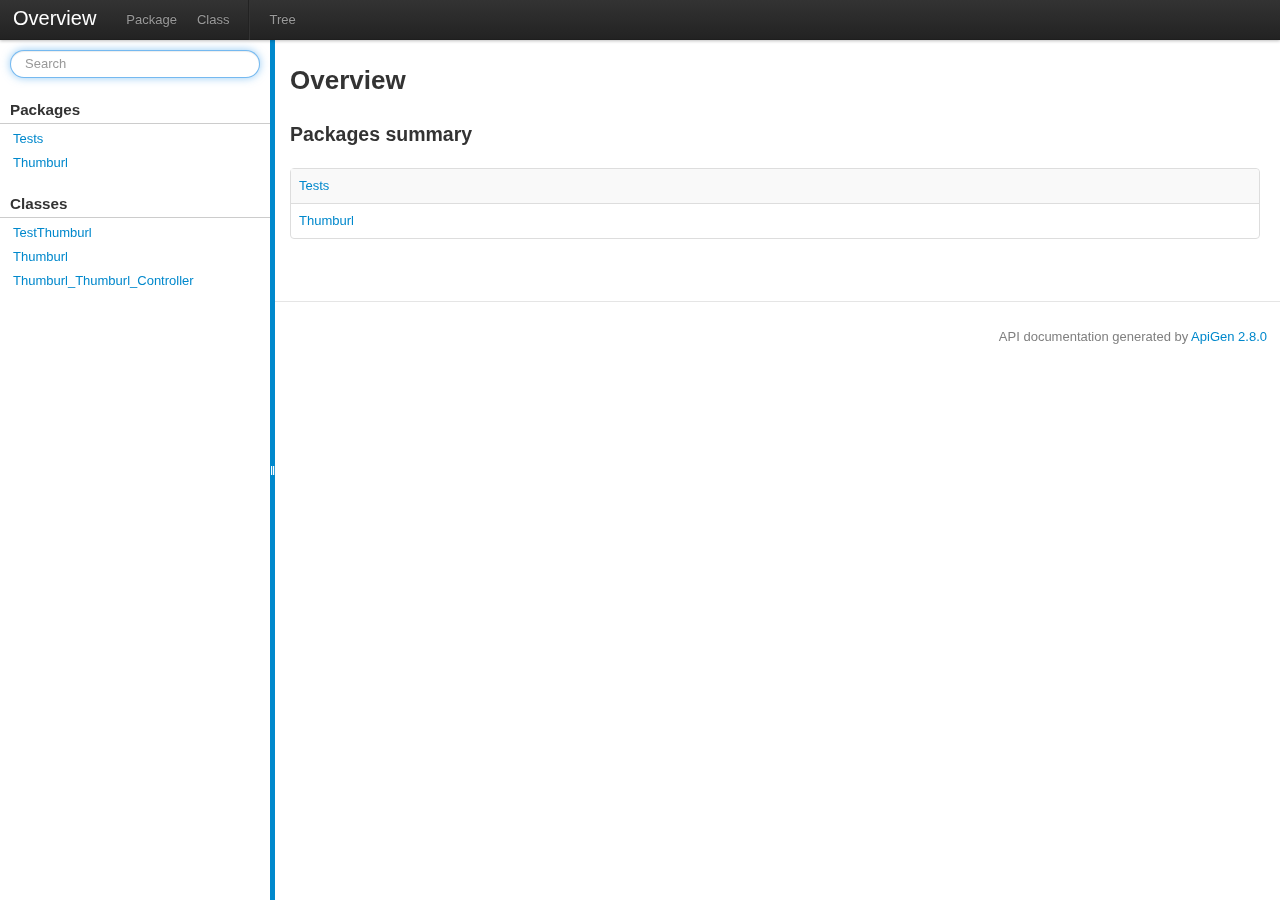
<file: bundles/thumburl/docs/index.html>
<!DOCTYPE html>
<html>
<head>
	<meta http-equiv="Content-Type" content="text/html; charset=utf-8" />
	<meta name="generator" content="ApiGen 2.8.0" />

	<title>Overview</title>

	<script type="text/javascript" src="resources/combined.js"></script>
	<script type="text/javascript" src="elementlist.js"></script>
	<link rel="stylesheet" type="text/css" media="all" href="resources/bootstrap.min.css?260161822" />
	<link rel="stylesheet" type="text/css" media="all" href="resources/style.css?2015443609" />

</head>

<body>
	<div id="navigation" class="navbar navbar-fixed-top">
		<div class="navbar-inner">
			<div class="container">
				<a href="index.html" class="brand">Overview</a>
				<div class="nav-collapse">
					<ul class="nav">
						<li>
<span>Package</span>						</li>
						<li>
<span>Class</span>						</li>

						<li class="divider-vertical"></li>

						<li>
							<a href="tree.html" title="Tree view of classes, interfaces, traits and exceptions"><span>Tree</span></a>
						</li>


					</ul>
				</div>
			</div>
		</div>
	</div>

	<div id="left">
	<div id="menu">
		<form id="search" class="form-search">
			<input type="hidden" name="cx" value="" />
			<input type="hidden" name="ie" value="UTF-8" />
			<input type="text" name="q" class="search-query" placeholder="Search" autofocus />
		</form>


		<div id="groups">
			<h3>Packages</h3>
			<ul>
				<li><a href="package-Tests.html">Tests</a>
						</li>
				<li><a href="package-Thumburl.html">Thumburl</a>
						</li>
			</ul>
		</div>


		<div id="elements">
			<h3>Classes</h3>
			<ul>
				<li><a href="class-TestThumburl.html">TestThumburl</a></li>
				<li><a href="class-Thumburl.html">Thumburl</a></li>
				<li><a href="class-Thumburl_Thumburl_Controller.html">Thumburl_Thumburl_Controller</a></li>
			</ul>





		</div>
	</div>
</div>

<div id="splitter"></div>

<div id="right">
	<div id="rightInner">
<div id="content">
	<h1>Overview</h1>



	<h2>Packages summary</h2>
	<table class="summary table table-bordered table-striped" id="packages">
	<tr>
		<td class="name"><a href="package-Tests.html">Tests</a></td>
	</tr>
	<tr>
		<td class="name"><a href="package-Thumburl.html">Thumburl</a></td>
	</tr>
	</table>

</div>
	</div>

	<div id="footer">
		 API documentation generated by <a href="http://apigen.org">ApiGen 2.8.0</a>
	</div>
</div>
</body>
</html>
</file>
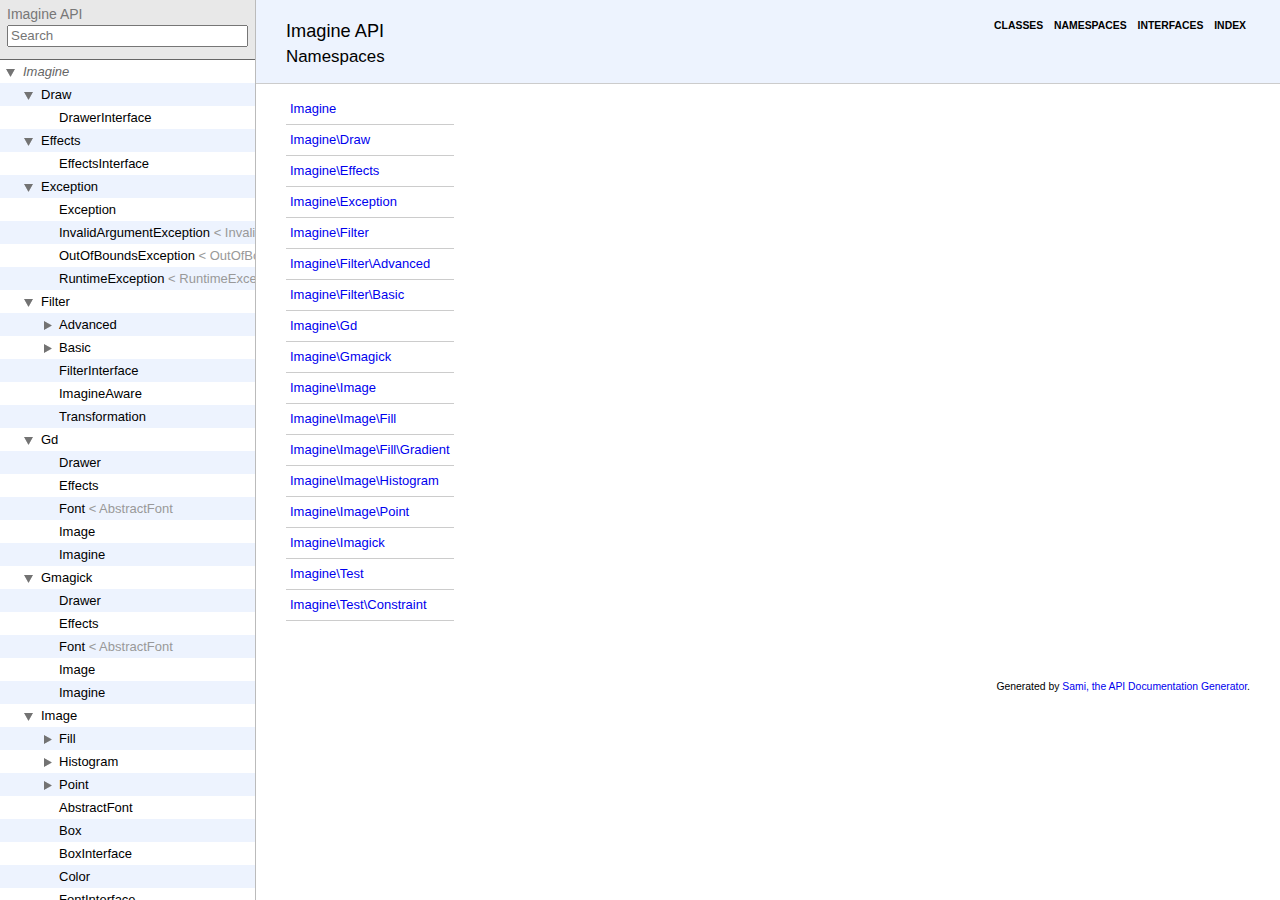
<file: bundles/thumburl/libraries/Imagine/docs/API/API/index.html>
<!DOCTYPE html>
<html lang="en">
    <head>
        <meta charset="UTF-8" />
        <meta name="robots" content="index, follow, all" />
        <title>Imagine API</title>
                    <link rel="stylesheet" type="text/css" href="stylesheet.css">
                            </head>
        <frameset cols="20%,80%" frameborder="1" border="1" bordercolor="#bbb" framespacing="1">
        <frame src="panel.html" name="index">
        <frame src="namespaces.html" name="main">
        <noframes>
            <body>
                Your browser does not support frames. Go to the <a href="namespaces.html">non-frame version</a>.
            </body>
        </noframes>
    </frameset>
</html>
</file>
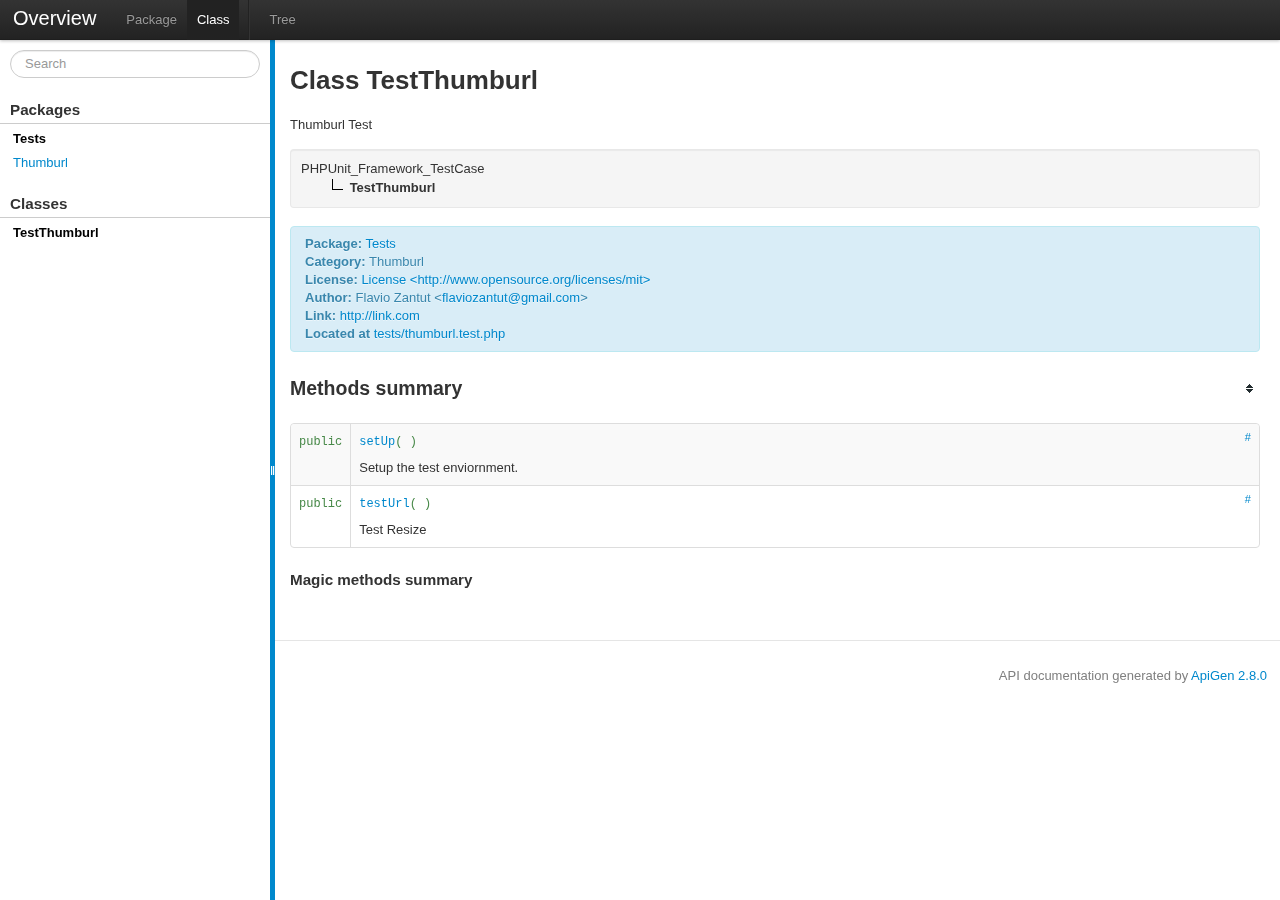
<file: bundles/thumburl/docs/class-TestThumburl.html>
<!DOCTYPE html>
<html>
<head>
	<meta http-equiv="Content-Type" content="text/html; charset=utf-8" />
	<meta name="generator" content="ApiGen 2.8.0" />

	<title>Class TestThumburl</title>

	<script type="text/javascript" src="resources/combined.js?522072721"></script>
	<script type="text/javascript" src="elementlist.js?183278849"></script>
	<link rel="stylesheet" type="text/css" media="all" href="resources/bootstrap.min.css?260161822" />
	<link rel="stylesheet" type="text/css" media="all" href="resources/style.css?2015443609" />

</head>

<body>
	<div id="navigation" class="navbar navbar-fixed-top">
		<div class="navbar-inner">
			<div class="container">
				<a href="index.html" class="brand">Overview</a>
				<div class="nav-collapse">
					<ul class="nav">
						<li>
							<a href="package-Tests.html" title="Summary of Tests"><span>Package</span></a>
						</li>
						<li class="active">
<span>Class</span>						</li>

						<li class="divider-vertical"></li>

						<li>
							<a href="tree.html" title="Tree view of classes, interfaces, traits and exceptions"><span>Tree</span></a>
						</li>


					</ul>
				</div>
			</div>
		</div>
	</div>

	<div id="left">
	<div id="menu">
		<form id="search" class="form-search">
			<input type="hidden" name="cx" value="" />
			<input type="hidden" name="ie" value="UTF-8" />
			<input type="text" name="q" class="search-query" placeholder="Search" />
		</form>


		<div id="groups">
			<h3>Packages</h3>
			<ul>
				<li class="active"><a href="package-Tests.html">Tests</a>
						</li>
				<li><a href="package-Thumburl.html">Thumburl</a>
						</li>
			</ul>
		</div>


		<div id="elements">
			<h3>Classes</h3>
			<ul>
				<li class="active"><a href="class-TestThumburl.html">TestThumburl</a></li>
			</ul>





		</div>
	</div>
</div>

<div id="splitter"></div>

<div id="right">
	<div id="rightInner">
<div id="content" class="class">
	<h1>Class TestThumburl</h1>


	<div class="description">
	
<p>Thumburl Test</p>

	</div>

	<dl class="tree well">
		<dd style="padding-left:0px">
PHPUnit_Framework_TestCase
			
			
		</dd>
		<dd style="padding-left:30px">
			<img src="resources/inherit.png" alt="Extended by" />
<b><span>TestThumburl</span></b>			
			
			
		</dd>
	</dl>








	<div class="alert alert-info">
		
		
		
		<b>Package:</b> <a href="package-Tests.html">Tests</a><br />

				<b>Category:</b>
				Thumburl<br />
				<b>License:</b>
				<a href="MIT">License &lt;http://www.opensource.org/licenses/mit&gt;</a><br />
				<b>Author:</b>
				Flavio Zantut &lt;<a
href="mailto:flaviozantut&#64;gmail.com">flaviozantut&#64;<!---->gmail.com</a>&gt;<br />
				<b>Link:</b>
				<a href="http://link.com">http://link.com</a><br />
		<b>Located at</b> <a href="source-class-TestThumburl.html#12-52" title="Go to source code">tests/thumburl.test.php</a><br />
	</div>



		<h2>Methods summary</h2>
		<table class="summary table table-bordered table-striped" id="methods">
		<tr data-order="setUp" id="_setUp">

			<td class="attributes"><code>
				 public 
				
				
				</code>
			</td>

			<td class="name"><div>
			<a class="anchor" href="#_setUp">#</a>
			<code><a href="source-class-TestThumburl.html#24-34" title="Go to source code">setUp</a>( )</code>

			<div class="description short">
				
<p>Setup the test enviornment.</p>

			</div>

			<div class="description detailed hidden">
				
<p>Setup the test enviornment.</p>








			</div>
			</div></td>
		</tr>
		<tr data-order="testUrl" id="_testUrl">

			<td class="attributes"><code>
				 public 
				
				
				</code>
			</td>

			<td class="name"><div>
			<a class="anchor" href="#_testUrl">#</a>
			<code><a href="source-class-TestThumburl.html#38-50" title="Go to source code">testUrl</a>( )</code>

			<div class="description short">
				
<p>Test Resize</p>

			</div>

			<div class="description detailed hidden">
				
<p>Test Resize</p>








			</div>
			</div></td>
		</tr>
		</table>



		<h3>Magic methods summary</h3>








</div>
	</div>

	<div id="footer">
		 API documentation generated by <a href="http://apigen.org">ApiGen 2.8.0</a>
	</div>
</div>
</body>
</html>
</file>
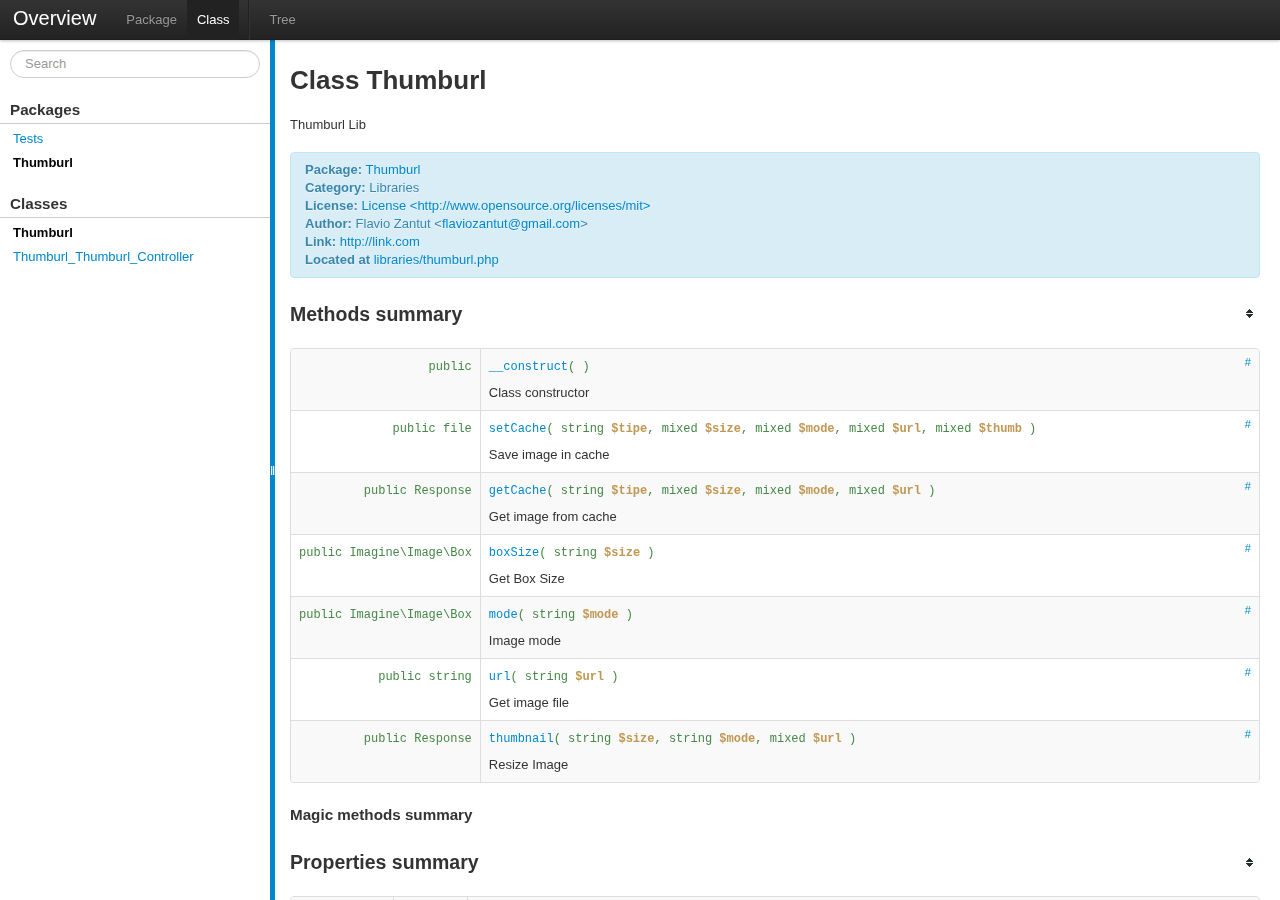
<file: bundles/thumburl/docs/class-Thumburl.html>
<!DOCTYPE html>
<html>
<head>
	<meta http-equiv="Content-Type" content="text/html; charset=utf-8" />
	<meta name="generator" content="ApiGen 2.8.0" />

	<title>Class Thumburl</title>

	<script type="text/javascript" src="resources/combined.js?522072721"></script>
	<script type="text/javascript" src="elementlist.js?183278849"></script>
	<link rel="stylesheet" type="text/css" media="all" href="resources/bootstrap.min.css?260161822" />
	<link rel="stylesheet" type="text/css" media="all" href="resources/style.css?2015443609" />

</head>

<body>
	<div id="navigation" class="navbar navbar-fixed-top">
		<div class="navbar-inner">
			<div class="container">
				<a href="index.html" class="brand">Overview</a>
				<div class="nav-collapse">
					<ul class="nav">
						<li>
							<a href="package-Thumburl.html" title="Summary of Thumburl"><span>Package</span></a>
						</li>
						<li class="active">
<span>Class</span>						</li>

						<li class="divider-vertical"></li>

						<li>
							<a href="tree.html" title="Tree view of classes, interfaces, traits and exceptions"><span>Tree</span></a>
						</li>


					</ul>
				</div>
			</div>
		</div>
	</div>

	<div id="left">
	<div id="menu">
		<form id="search" class="form-search">
			<input type="hidden" name="cx" value="" />
			<input type="hidden" name="ie" value="UTF-8" />
			<input type="text" name="q" class="search-query" placeholder="Search" />
		</form>


		<div id="groups">
			<h3>Packages</h3>
			<ul>
				<li><a href="package-Tests.html">Tests</a>
						</li>
				<li class="active"><a href="package-Thumburl.html">Thumburl</a>
						</li>
			</ul>
		</div>


		<div id="elements">
			<h3>Classes</h3>
			<ul>
				<li class="active"><a href="class-Thumburl.html">Thumburl</a></li>
				<li><a href="class-Thumburl_Thumburl_Controller.html">Thumburl_Thumburl_Controller</a></li>
			</ul>





		</div>
	</div>
</div>

<div id="splitter"></div>

<div id="right">
	<div id="rightInner">
<div id="content" class="class">
	<h1>Class Thumburl</h1>


	<div class="description">
	
<p>Thumburl Lib</p>

	</div>









	<div class="alert alert-info">
		
		
		
		<b>Package:</b> <a href="package-Thumburl.html">Thumburl</a><br />

				<b>Category:</b>
				Libraries<br />
				<b>License:</b>
				<a href="MIT">License &lt;http://www.opensource.org/licenses/mit&gt;</a><br />
				<b>Author:</b>
				Flavio Zantut &lt;<a
href="mailto:flaviozantut&#64;gmail.com">flaviozantut&#64;<!---->gmail.com</a>&gt;<br />
				<b>Link:</b>
				<a href="http://link.com">http://link.com</a><br />
		<b>Located at</b> <a href="source-class-Thumburl.html#12-175" title="Go to source code">libraries/thumburl.php</a><br />
	</div>



		<h2>Methods summary</h2>
		<table class="summary table table-bordered table-striped" id="methods">
		<tr data-order="__construct" id="___construct">

			<td class="attributes"><code>
				 public 
				
				
				</code>
			</td>

			<td class="name"><div>
			<a class="anchor" href="#___construct">#</a>
			<code><a href="source-class-Thumburl.html#25-35" title="Go to source code">__construct</a>( )</code>

			<div class="description short">
				
<p>Class constructor</p>

			</div>

			<div class="description detailed hidden">
				
<p>Class constructor</p>








			</div>
			</div></td>
		</tr>
		<tr data-order="setCache" id="_setCache">

			<td class="attributes"><code>
				 public 
				file
				
				</code>
			</td>

			<td class="name"><div>
			<a class="anchor" href="#_setCache">#</a>
			<code><a href="source-class-Thumburl.html#39-51" title="Go to source code">setCache</a>( <span>string <var>$tipe</var></span>, <span>mixed <var>$size</var></span>, <span>mixed <var>$mode</var></span>, <span>mixed <var>$url</var></span>, <span>mixed <var>$thumb</var></span> )</code>

			<div class="description short">
				
<p>Save image in cache</p>

			</div>

			<div class="description detailed hidden">
				
<p>Save image in cache</p>



					<h4>Parameters</h4>
					<div class="list"><dl>
						<dt><var>$tipe</var></dt>
						<dd><code>string</code><br>$file file</dd>
						<dt><var>$size</var></dt>
						<dd></dd>
						<dt><var>$mode</var></dt>
						<dd></dd>
						<dt><var>$url</var></dt>
						<dd></dd>
						<dt><var>$thumb</var></dt>
						<dd></dd>
					</dl></div>

					<h4>Returns</h4>
					<div class="list">
						<code>file</code><br />
					</div>




			</div>
			</div></td>
		</tr>
		<tr data-order="getCache" id="_getCache">

			<td class="attributes"><code>
				 public 
				Response
				
				</code>
			</td>

			<td class="name"><div>
			<a class="anchor" href="#_getCache">#</a>
			<code><a href="source-class-Thumburl.html#53-64" title="Go to source code">getCache</a>( <span>string <var>$tipe</var></span>, <span>mixed <var>$size</var></span>, <span>mixed <var>$mode</var></span>, <span>mixed <var>$url</var></span> )</code>

			<div class="description short">
				
<p>Get image from cache</p>

			</div>

			<div class="description detailed hidden">
				
<p>Get image from cache</p>



					<h4>Parameters</h4>
					<div class="list"><dl>
						<dt><var>$tipe</var></dt>
						<dd><code>string</code><br>$file file</dd>
						<dt><var>$size</var></dt>
						<dd></dd>
						<dt><var>$mode</var></dt>
						<dd></dd>
						<dt><var>$url</var></dt>
						<dd></dd>
					</dl></div>

					<h4>Returns</h4>
					<div class="list">
						<code>Response</code><br />
					</div>




			</div>
			</div></td>
		</tr>
		<tr data-order="boxSize" id="_boxSize">

			<td class="attributes"><code>
				 public 
				Imagine\Image\Box
				
				</code>
			</td>

			<td class="name"><div>
			<a class="anchor" href="#_boxSize">#</a>
			<code><a href="source-class-Thumburl.html#66-80" title="Go to source code">boxSize</a>( <span>string <var>$size</var></span> )</code>

			<div class="description short">
				
<p>Get Box Size</p>

			</div>

			<div class="description detailed hidden">
				
<p>Get Box Size</p>



					<h4>Parameters</h4>
					<div class="list"><dl>
						<dt><var>$size</var></dt>
						<dd><code>string</code><br>$size image size</dd>
					</dl></div>

					<h4>Returns</h4>
					<div class="list">
						<code>Imagine\Image\Box</code><br />
					</div>




			</div>
			</div></td>
		</tr>
		<tr data-order="mode" id="_mode">

			<td class="attributes"><code>
				 public 
				Imagine\Image\Box
				
				</code>
			</td>

			<td class="name"><div>
			<a class="anchor" href="#_mode">#</a>
			<code><a href="source-class-Thumburl.html#83-105" title="Go to source code">mode</a>( <span>string <var>$mode</var></span> )</code>

			<div class="description short">
				
<p>Image mode</p>

			</div>

			<div class="description detailed hidden">
				
<p>Image mode</p>



					<h4>Parameters</h4>
					<div class="list"><dl>
						<dt><var>$mode</var></dt>
						<dd><code>string</code><br>$mode mode</dd>
					</dl></div>

					<h4>Returns</h4>
					<div class="list">
						<code>Imagine\Image\Box</code><br />
					</div>




			</div>
			</div></td>
		</tr>
		<tr data-order="url" id="_url">

			<td class="attributes"><code>
				 public 
				string
				
				</code>
			</td>

			<td class="name"><div>
			<a class="anchor" href="#_url">#</a>
			<code><a href="source-class-Thumburl.html#109-127" title="Go to source code">url</a>( <span>string <var>$url</var></span> )</code>

			<div class="description short">
				
<p>Get image file</p>

			</div>

			<div class="description detailed hidden">
				
<p>Get image file</p>



					<h4>Parameters</h4>
					<div class="list"><dl>
						<dt><var>$url</var></dt>
						<dd><code>string</code><br>$url image url</dd>
					</dl></div>

					<h4>Returns</h4>
					<div class="list">
						<code>string</code><br />
					</div>




			</div>
			</div></td>
		</tr>
		<tr data-order="thumbnail" id="_thumbnail">

			<td class="attributes"><code>
				 public 
				Response
				
				</code>
			</td>

			<td class="name"><div>
			<a class="anchor" href="#_thumbnail">#</a>
			<code><a href="source-class-Thumburl.html#132-173" title="Go to source code">thumbnail</a>( <span>string <var>$size</var></span>, <span>string <var>$mode</var></span>, <span>mixed <var>$url</var></span> )</code>

			<div class="description short">
				
<p>Resize Image</p>

			</div>

			<div class="description detailed hidden">
				
<p>Resize Image</p>



					<h4>Parameters</h4>
					<div class="list"><dl>
						<dt><var>$size</var></dt>
						<dd><code>string</code><br>$size image size</dd>
						<dt><var>$mode</var></dt>
						<dd><code>string</code><br>$url image url</dd>
						<dt><var>$url</var></dt>
						<dd></dd>
					</dl></div>

					<h4>Returns</h4>
					<div class="list">
						<code>Response</code><br />
					</div>




			</div>
			</div></td>
		</tr>
		</table>



		<h3>Magic methods summary</h3>








		<h2>Properties summary</h2>
		<table class="summary table table-bordered table-striped" id="properties">
		<tr data-order="imagine" id="$imagine">
			<td class="attributes"><code>
				public  
				mixed
			</code></td>

			<td class="name">
					<a href="source-class-Thumburl.html#23" title="Go to source code"><var>$imagine</var></a>
			</td>
			<td class="description"><div>
				<a href="#$imagine" class="anchor">#</a>

				<div class="description short">
					
				</div>

				<div class="description detailed hidden">
					

				</div>
			</div></td>
		</tr>
		<tr data-order="mode" id="$mode">
			<td class="attributes"><code>
				public  
				mixed
			</code></td>

			<td class="name">
					<a href="source-class-Thumburl.html#23" title="Go to source code"><var>$mode</var></a>
			</td>
			<td class="description"><div>
				<a href="#$mode" class="anchor">#</a>

				<div class="description short">
					
				</div>

				<div class="description detailed hidden">
					

				</div>
			</div></td>
		</tr>
		</table>






</div>
	</div>

	<div id="footer">
		 API documentation generated by <a href="http://apigen.org">ApiGen 2.8.0</a>
	</div>
</div>
</body>
</html>
</file>
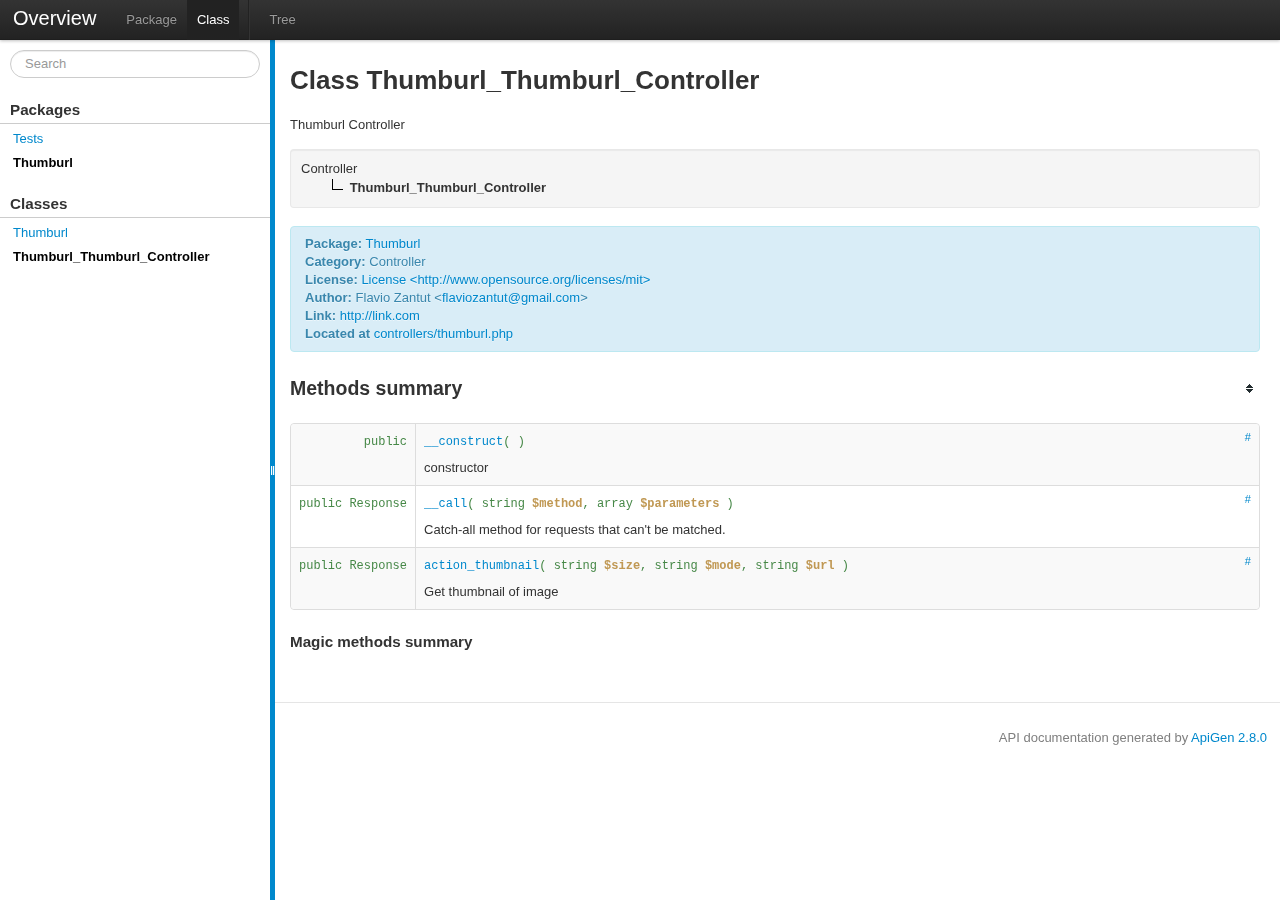
<file: bundles/thumburl/docs/class-Thumburl_Thumburl_Controller.html>
<!DOCTYPE html>
<html>
<head>
	<meta http-equiv="Content-Type" content="text/html; charset=utf-8" />
	<meta name="generator" content="ApiGen 2.8.0" />

	<title>Class Thumburl_Thumburl_Controller</title>

	<script type="text/javascript" src="resources/combined.js?522072721"></script>
	<script type="text/javascript" src="elementlist.js?183278849"></script>
	<link rel="stylesheet" type="text/css" media="all" href="resources/bootstrap.min.css?260161822" />
	<link rel="stylesheet" type="text/css" media="all" href="resources/style.css?2015443609" />

</head>

<body>
	<div id="navigation" class="navbar navbar-fixed-top">
		<div class="navbar-inner">
			<div class="container">
				<a href="index.html" class="brand">Overview</a>
				<div class="nav-collapse">
					<ul class="nav">
						<li>
							<a href="package-Thumburl.html" title="Summary of Thumburl"><span>Package</span></a>
						</li>
						<li class="active">
<span>Class</span>						</li>

						<li class="divider-vertical"></li>

						<li>
							<a href="tree.html" title="Tree view of classes, interfaces, traits and exceptions"><span>Tree</span></a>
						</li>


					</ul>
				</div>
			</div>
		</div>
	</div>

	<div id="left">
	<div id="menu">
		<form id="search" class="form-search">
			<input type="hidden" name="cx" value="" />
			<input type="hidden" name="ie" value="UTF-8" />
			<input type="text" name="q" class="search-query" placeholder="Search" />
		</form>


		<div id="groups">
			<h3>Packages</h3>
			<ul>
				<li><a href="package-Tests.html">Tests</a>
						</li>
				<li class="active"><a href="package-Thumburl.html">Thumburl</a>
						</li>
			</ul>
		</div>


		<div id="elements">
			<h3>Classes</h3>
			<ul>
				<li><a href="class-Thumburl.html">Thumburl</a></li>
				<li class="active"><a href="class-Thumburl_Thumburl_Controller.html">Thumburl_Thumburl_Controller</a></li>
			</ul>





		</div>
	</div>
</div>

<div id="splitter"></div>

<div id="right">
	<div id="rightInner">
<div id="content" class="class">
	<h1>Class Thumburl_Thumburl_Controller</h1>


	<div class="description">
	
<p>Thumburl Controller</p>

	</div>

	<dl class="tree well">
		<dd style="padding-left:0px">
Controller
			
			
		</dd>
		<dd style="padding-left:30px">
			<img src="resources/inherit.png" alt="Extended by" />
<b><span>Thumburl_Thumburl_Controller</span></b>			
			
			
		</dd>
	</dl>








	<div class="alert alert-info">
		
		
		
		<b>Package:</b> <a href="package-Thumburl.html">Thumburl</a><br />

				<b>Category:</b>
				Controller<br />
				<b>License:</b>
				<a href="MIT">License &lt;http://www.opensource.org/licenses/mit&gt;</a><br />
				<b>Author:</b>
				Flavio Zantut &lt;<a
href="mailto:flaviozantut&#64;gmail.com">flaviozantut&#64;<!---->gmail.com</a>&gt;<br />
				<b>Link:</b>
				<a href="http://link.com">http://link.com</a><br />
		<b>Located at</b> <a href="source-class-Thumburl_Thumburl_Controller.html#12-76" title="Go to source code">controllers/thumburl.php</a><br />
	</div>



		<h2>Methods summary</h2>
		<table class="summary table table-bordered table-striped" id="methods">
		<tr data-order="__construct" id="___construct">

			<td class="attributes"><code>
				 public 
				
				
				</code>
			</td>

			<td class="name"><div>
			<a class="anchor" href="#___construct">#</a>
			<code><a href="source-class-Thumburl_Thumburl_Controller.html#23-31" title="Go to source code">__construct</a>( )</code>

			<div class="description short">
				
<p>constructor</p>

			</div>

			<div class="description detailed hidden">
				
<p>constructor</p>








			</div>
			</div></td>
		</tr>
		<tr data-order="__call" id="___call">

			<td class="attributes"><code>
				 public 
				Response
				
				</code>
			</td>

			<td class="name"><div>
			<a class="anchor" href="#___call">#</a>
			<code><a href="source-class-Thumburl_Thumburl_Controller.html#33-44" title="Go to source code">__call</a>( <span>string <var>$method</var></span>, <span>array <var>$parameters</var></span> )</code>

			<div class="description short">
				
<p>Catch-all method for requests that can't be matched.</p>

			</div>

			<div class="description detailed hidden">
				
<p>Catch-all method for requests that can't be matched.</p>



					<h4>Parameters</h4>
					<div class="list"><dl>
						<dt><var>$method</var></dt>
						<dd><code>string</code><br>$method method</dd>
						<dt><var>$parameters</var></dt>
						<dd><code>array</code><br>$parameters parameters</dd>
					</dl></div>

					<h4>Returns</h4>
					<div class="list">
						<code>Response</code><br />
					</div>




			</div>
			</div></td>
		</tr>
		<tr data-order="action_thumbnail" id="_action_thumbnail">

			<td class="attributes"><code>
				 public 
				Response
				
				</code>
			</td>

			<td class="name"><div>
			<a class="anchor" href="#_action_thumbnail">#</a>
			<code><a href="source-class-Thumburl_Thumburl_Controller.html#46-75" title="Go to source code">action_thumbnail</a>( <span>string <var>$size</var></span>, <span>string <var>$mode</var></span>, <span>string <var>$url</var></span> )</code>

			<div class="description short">
				
<p>Get thumbnail of image</p>

			</div>

			<div class="description detailed hidden">
				
<p>Get thumbnail of image</p>

<p>Exemplo:
_http://myproject.com/thumburl/thumbnail/390/inbound/images/photo.png_</p>



					<h4>Parameters</h4>
					<div class="list"><dl>
						<dt><var>$size</var></dt>
						<dd><code>string</code><br>$size image size Wxh ex.: 150x120 or 150</dd>
						<dt><var>$mode</var></dt>
						<dd><code>string</code><br>$mode image mode inbound or outbound</dd>
						<dt><var>$url</var></dt>
						<dd><code>string</code><br>$url image url</dd>
					</dl></div>

					<h4>Returns</h4>
					<div class="list">
						<code>Response</code><br />
					</div>




			</div>
			</div></td>
		</tr>
		</table>



		<h3>Magic methods summary</h3>








</div>
	</div>

	<div id="footer">
		 API documentation generated by <a href="http://apigen.org">ApiGen 2.8.0</a>
	</div>
</div>
</body>
</html>
</file>
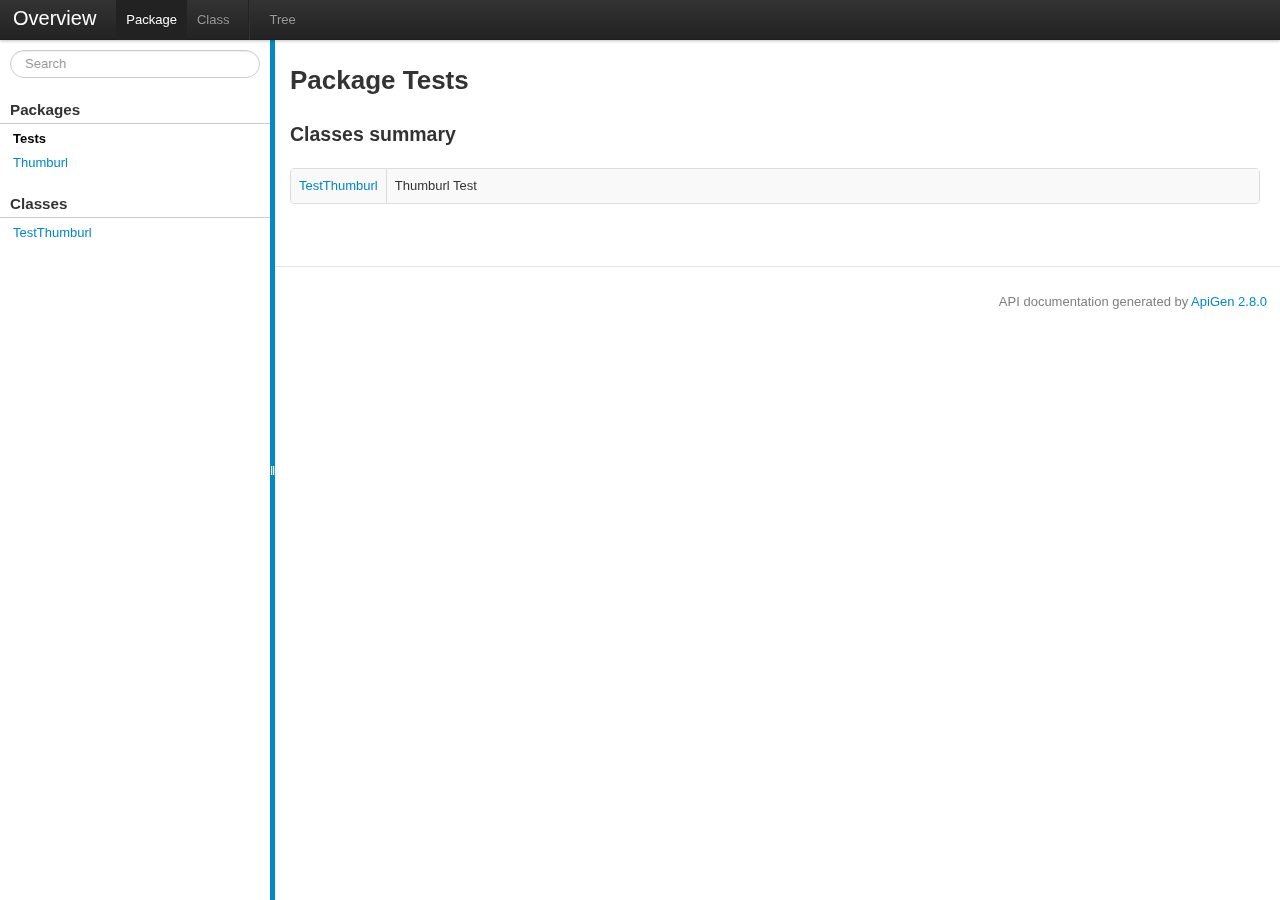
<file: bundles/thumburl/docs/package-Tests.html>
<!DOCTYPE html>
<html>
<head>
	<meta http-equiv="Content-Type" content="text/html; charset=utf-8" />
	<meta name="generator" content="ApiGen 2.8.0" />

	<title>Package Tests</title>

	<script type="text/javascript" src="resources/combined.js?522072721"></script>
	<script type="text/javascript" src="elementlist.js?183278849"></script>
	<link rel="stylesheet" type="text/css" media="all" href="resources/bootstrap.min.css?260161822" />
	<link rel="stylesheet" type="text/css" media="all" href="resources/style.css?2015443609" />

</head>

<body>
	<div id="navigation" class="navbar navbar-fixed-top">
		<div class="navbar-inner">
			<div class="container">
				<a href="index.html" class="brand">Overview</a>
				<div class="nav-collapse">
					<ul class="nav">
						<li class="active">
<span>Package</span>						</li>
						<li>
<span>Class</span>						</li>

						<li class="divider-vertical"></li>

						<li>
							<a href="tree.html" title="Tree view of classes, interfaces, traits and exceptions"><span>Tree</span></a>
						</li>


					</ul>
				</div>
			</div>
		</div>
	</div>

	<div id="left">
	<div id="menu">
		<form id="search" class="form-search">
			<input type="hidden" name="cx" value="" />
			<input type="hidden" name="ie" value="UTF-8" />
			<input type="text" name="q" class="search-query" placeholder="Search" />
		</form>


		<div id="groups">
			<h3>Packages</h3>
			<ul>
				<li class="active"><a href="package-Tests.html">Tests</a>
						</li>
				<li><a href="package-Thumburl.html">Thumburl</a>
						</li>
			</ul>
		</div>


		<div id="elements">
			<h3>Classes</h3>
			<ul>
				<li><a href="class-TestThumburl.html">TestThumburl</a></li>
			</ul>





		</div>
	</div>
</div>

<div id="splitter"></div>

<div id="right">
	<div id="rightInner">
<div id="content" class="package">
	<h1>Package Tests</h1>



<h2>Classes summary</h2>
<table class="summary table table-bordered table-striped" id="classes">
<tr>
	<td class="name"><a href="class-TestThumburl.html">TestThumburl</a></td>
	<td>Thumburl Test
<!-- by Texy2! --></td>
</tr>
</table>





</div>
	</div>

	<div id="footer">
		 API documentation generated by <a href="http://apigen.org">ApiGen 2.8.0</a>
	</div>
</div>
</body>
</html>
</file>
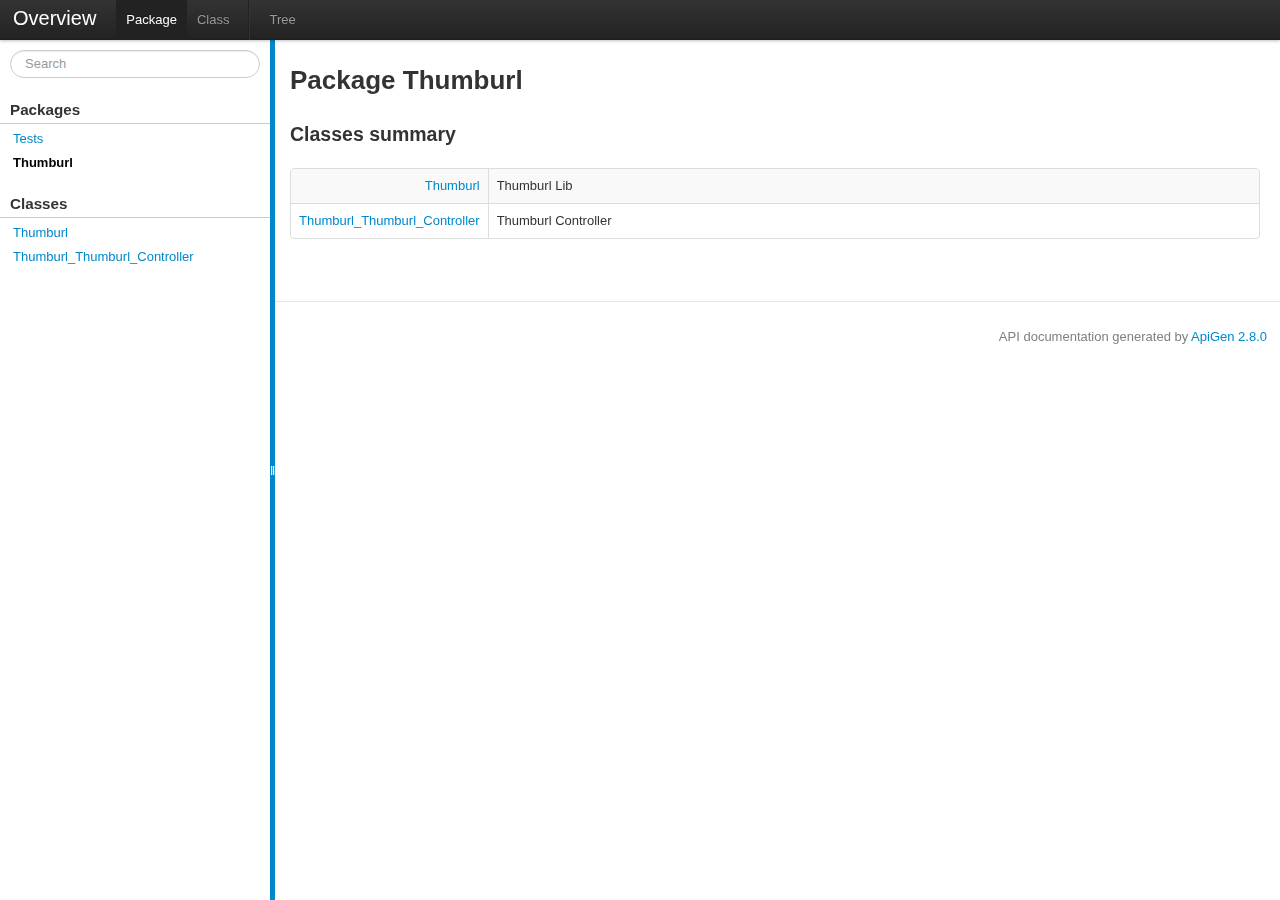
<file: bundles/thumburl/docs/package-Thumburl.html>
<!DOCTYPE html>
<html>
<head>
	<meta http-equiv="Content-Type" content="text/html; charset=utf-8" />
	<meta name="generator" content="ApiGen 2.8.0" />

	<title>Package Thumburl</title>

	<script type="text/javascript" src="resources/combined.js?522072721"></script>
	<script type="text/javascript" src="elementlist.js?183278849"></script>
	<link rel="stylesheet" type="text/css" media="all" href="resources/bootstrap.min.css?260161822" />
	<link rel="stylesheet" type="text/css" media="all" href="resources/style.css?2015443609" />

</head>

<body>
	<div id="navigation" class="navbar navbar-fixed-top">
		<div class="navbar-inner">
			<div class="container">
				<a href="index.html" class="brand">Overview</a>
				<div class="nav-collapse">
					<ul class="nav">
						<li class="active">
<span>Package</span>						</li>
						<li>
<span>Class</span>						</li>

						<li class="divider-vertical"></li>

						<li>
							<a href="tree.html" title="Tree view of classes, interfaces, traits and exceptions"><span>Tree</span></a>
						</li>


					</ul>
				</div>
			</div>
		</div>
	</div>

	<div id="left">
	<div id="menu">
		<form id="search" class="form-search">
			<input type="hidden" name="cx" value="" />
			<input type="hidden" name="ie" value="UTF-8" />
			<input type="text" name="q" class="search-query" placeholder="Search" />
		</form>


		<div id="groups">
			<h3>Packages</h3>
			<ul>
				<li><a href="package-Tests.html">Tests</a>
						</li>
				<li class="active"><a href="package-Thumburl.html">Thumburl</a>
						</li>
			</ul>
		</div>


		<div id="elements">
			<h3>Classes</h3>
			<ul>
				<li><a href="class-Thumburl.html">Thumburl</a></li>
				<li><a href="class-Thumburl_Thumburl_Controller.html">Thumburl_Thumburl_Controller</a></li>
			</ul>





		</div>
	</div>
</div>

<div id="splitter"></div>

<div id="right">
	<div id="rightInner">
<div id="content" class="package">
	<h1>Package Thumburl</h1>



<h2>Classes summary</h2>
<table class="summary table table-bordered table-striped" id="classes">
<tr>
	<td class="name"><a href="class-Thumburl.html">Thumburl</a></td>
	<td>Thumburl Lib</td>
</tr>
<tr>
	<td class="name"><a href="class-Thumburl_Thumburl_Controller.html">Thumburl_Thumburl_Controller</a></td>
	<td>Thumburl Controller</td>
</tr>
</table>





</div>
	</div>

	<div id="footer">
		 API documentation generated by <a href="http://apigen.org">ApiGen 2.8.0</a>
	</div>
</div>
</body>
</html>
</file>
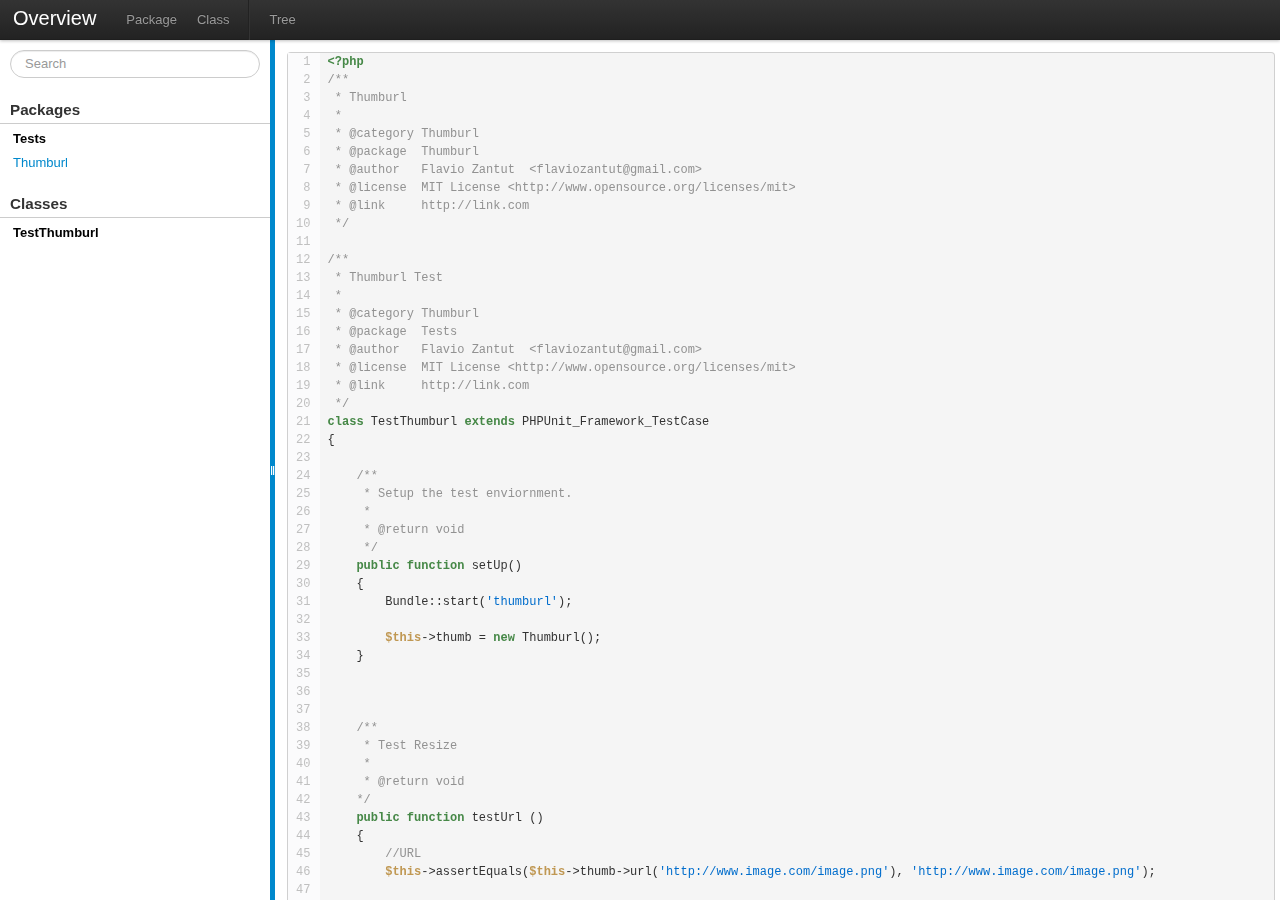
<file: bundles/thumburl/docs/source-class-TestThumburl.html>
<!DOCTYPE html>
<html>
<head>
	<meta http-equiv="Content-Type" content="text/html; charset=utf-8" />
	<meta name="generator" content="ApiGen 2.8.0" />
	<meta name="robots" content="noindex" />

	<title>File tests/thumburl.test.php</title>

	<script type="text/javascript" src="resources/combined.js?522072721"></script>
	<script type="text/javascript" src="elementlist.js?183278849"></script>
	<link rel="stylesheet" type="text/css" media="all" href="resources/bootstrap.min.css?260161822" />
	<link rel="stylesheet" type="text/css" media="all" href="resources/style.css?2015443609" />

</head>

<body>
	<div id="navigation" class="navbar navbar-fixed-top">
		<div class="navbar-inner">
			<div class="container">
				<a href="index.html" class="brand">Overview</a>
				<div class="nav-collapse">
					<ul class="nav">
						<li>
							<a href="package-Tests.html" title="Summary of Tests"><span>Package</span></a>
						</li>
						<li>
							<a href="class-TestThumburl.html" title="Summary of TestThumburl"><span>Class</span></a>
						</li>

						<li class="divider-vertical"></li>

						<li>
							<a href="tree.html" title="Tree view of classes, interfaces, traits and exceptions"><span>Tree</span></a>
						</li>


					</ul>
				</div>
			</div>
		</div>
	</div>

	<div id="left">
	<div id="menu">
		<form id="search" class="form-search">
			<input type="hidden" name="cx" value="" />
			<input type="hidden" name="ie" value="UTF-8" />
			<input type="text" name="q" class="search-query" placeholder="Search" />
		</form>


		<div id="groups">
			<h3>Packages</h3>
			<ul>
				<li class="active"><a href="package-Tests.html">Tests</a>
						</li>
				<li><a href="package-Thumburl.html">Thumburl</a>
						</li>
			</ul>
		</div>


		<div id="elements">
			<h3>Classes</h3>
			<ul>
				<li class="active"><a href="class-TestThumburl.html">TestThumburl</a></li>
			</ul>





		</div>
	</div>
</div>

<div id="splitter"></div>

<div id="right">
	<div id="rightInner">
<pre id="source"><code><span id="1" class="l"><a class="l" href="#1"> 1 </a><span class="xlang">&lt;?php</span>
</span><span id="2" class="l"><a class="l" href="#2"> 2 </a><span class="php-comment">/**
</span></span><span id="3" class="l"><a class="l" href="#3"> 3 </a><span class="php-comment"> * Thumburl
</span></span><span id="4" class="l"><a class="l" href="#4"> 4 </a><span class="php-comment"> *
</span></span><span id="5" class="l"><a class="l" href="#5"> 5 </a><span class="php-comment"> * @category Thumburl
</span></span><span id="6" class="l"><a class="l" href="#6"> 6 </a><span class="php-comment"> * @package  Thumburl
</span></span><span id="7" class="l"><a class="l" href="#7"> 7 </a><span class="php-comment"> * @author   Flavio Zantut  &lt;flaviozantut@gmail.com&gt;
</span></span><span id="8" class="l"><a class="l" href="#8"> 8 </a><span class="php-comment"> * @license  MIT License &lt;http://www.opensource.org/licenses/mit&gt;
</span></span><span id="9" class="l"><a class="l" href="#9"> 9 </a><span class="php-comment"> * @link     http://link.com
</span></span><span id="10" class="l"><a class="l" href="#10">10 </a><span class="php-comment"> */</span>
</span><span id="11" class="l"><a class="l" href="#11">11 </a>
</span><span id="12" class="l"><a class="l" href="#12">12 </a><span class="php-comment">/**
</span></span><span id="13" class="l"><a class="l" href="#13">13 </a><span class="php-comment"> * Thumburl Test
</span></span><span id="14" class="l"><a class="l" href="#14">14 </a><span class="php-comment"> *
</span></span><span id="15" class="l"><a class="l" href="#15">15 </a><span class="php-comment"> * @category Thumburl
</span></span><span id="16" class="l"><a class="l" href="#16">16 </a><span class="php-comment"> * @package  Tests
</span></span><span id="17" class="l"><a class="l" href="#17">17 </a><span class="php-comment"> * @author   Flavio Zantut  &lt;flaviozantut@gmail.com&gt;
</span></span><span id="18" class="l"><a class="l" href="#18">18 </a><span class="php-comment"> * @license  MIT License &lt;http://www.opensource.org/licenses/mit&gt;
</span></span><span id="19" class="l"><a class="l" href="#19">19 </a><span class="php-comment"> * @link     http://link.com
</span></span><span id="20" class="l"><a class="l" href="#20">20 </a><span class="php-comment"> */</span>
</span><span id="21" class="l"><a class="l" href="#21">21 </a><span class="php-keyword1">class</span> <a id="TestThumburl" href="#TestThumburl">TestThumburl</a> <span class="php-keyword1">extends</span> PHPUnit_Framework_TestCase
</span><span id="22" class="l"><a class="l" href="#22">22 </a>{
</span><span id="23" class="l"><a class="l" href="#23">23 </a>
</span><span id="24" class="l"><a class="l" href="#24">24 </a>    <span class="php-comment">/**
</span></span><span id="25" class="l"><a class="l" href="#25">25 </a><span class="php-comment">     * Setup the test enviornment.
</span></span><span id="26" class="l"><a class="l" href="#26">26 </a><span class="php-comment">     * 
</span></span><span id="27" class="l"><a class="l" href="#27">27 </a><span class="php-comment">     * @return void
</span></span><span id="28" class="l"><a class="l" href="#28">28 </a><span class="php-comment">     */</span>
</span><span id="29" class="l"><a class="l" href="#29">29 </a>    <span class="php-keyword1">public</span> <span class="php-keyword1">function</span> <a id="_setUp" href="#_setUp">setUp</a>()
</span><span id="30" class="l"><a class="l" href="#30">30 </a>    {
</span><span id="31" class="l"><a class="l" href="#31">31 </a>        Bundle::start(<span class="php-quote">'thumburl'</span>);
</span><span id="32" class="l"><a class="l" href="#32">32 </a>
</span><span id="33" class="l"><a class="l" href="#33">33 </a>        <span class="php-var">$this</span>-&gt;thumb = <span class="php-keyword1">new</span> Thumburl();
</span><span id="34" class="l"><a class="l" href="#34">34 </a>    }
</span><span id="35" class="l"><a class="l" href="#35">35 </a>
</span><span id="36" class="l"><a class="l" href="#36">36 </a>
</span><span id="37" class="l"><a class="l" href="#37">37 </a>
</span><span id="38" class="l"><a class="l" href="#38">38 </a>    <span class="php-comment">/**
</span></span><span id="39" class="l"><a class="l" href="#39">39 </a><span class="php-comment">     * Test Resize
</span></span><span id="40" class="l"><a class="l" href="#40">40 </a><span class="php-comment">     *
</span></span><span id="41" class="l"><a class="l" href="#41">41 </a><span class="php-comment">     * @return void
</span></span><span id="42" class="l"><a class="l" href="#42">42 </a><span class="php-comment">    */</span>
</span><span id="43" class="l"><a class="l" href="#43">43 </a>    <span class="php-keyword1">public</span> <span class="php-keyword1">function</span> <a id="_testUrl" href="#_testUrl">testUrl</a> ()
</span><span id="44" class="l"><a class="l" href="#44">44 </a>    {
</span><span id="45" class="l"><a class="l" href="#45">45 </a>        <span class="php-comment">//URL</span>
</span><span id="46" class="l"><a class="l" href="#46">46 </a>        <span class="php-var">$this</span>-&gt;assertEquals(<span class="php-var">$this</span>-&gt;thumb-&gt;url(<span class="php-quote">'http://www.image.com/image.png'</span>), <span class="php-quote">'http://www.image.com/image.png'</span>);
</span><span id="47" class="l"><a class="l" href="#47">47 </a>
</span><span id="48" class="l"><a class="l" href="#48">48 </a>        <span class="php-comment">//error</span>
</span><span id="49" class="l"><a class="l" href="#49">49 </a>        <span class="php-var">$this</span>-&gt;assertEquals(<span class="php-var">$this</span>-&gt;thumb-&gt;url(<span class="php-quote">'foo.png'</span>), \Config::get(<span class="php-quote">'thumburl::options.error_image'</span>));
</span><span id="50" class="l"><a class="l" href="#50">50 </a>    }
</span><span id="51" class="l"><a class="l" href="#51">51 </a>
</span><span id="52" class="l"><a class="l" href="#52">52 </a>}
</span><span id="53" class="l"><a class="l" href="#53">53 </a></span></code></pre>
	</div>

	<div id="footer">
		 API documentation generated by <a href="http://apigen.org">ApiGen 2.8.0</a>
	</div>
</div>
</body>
</html>
</file>
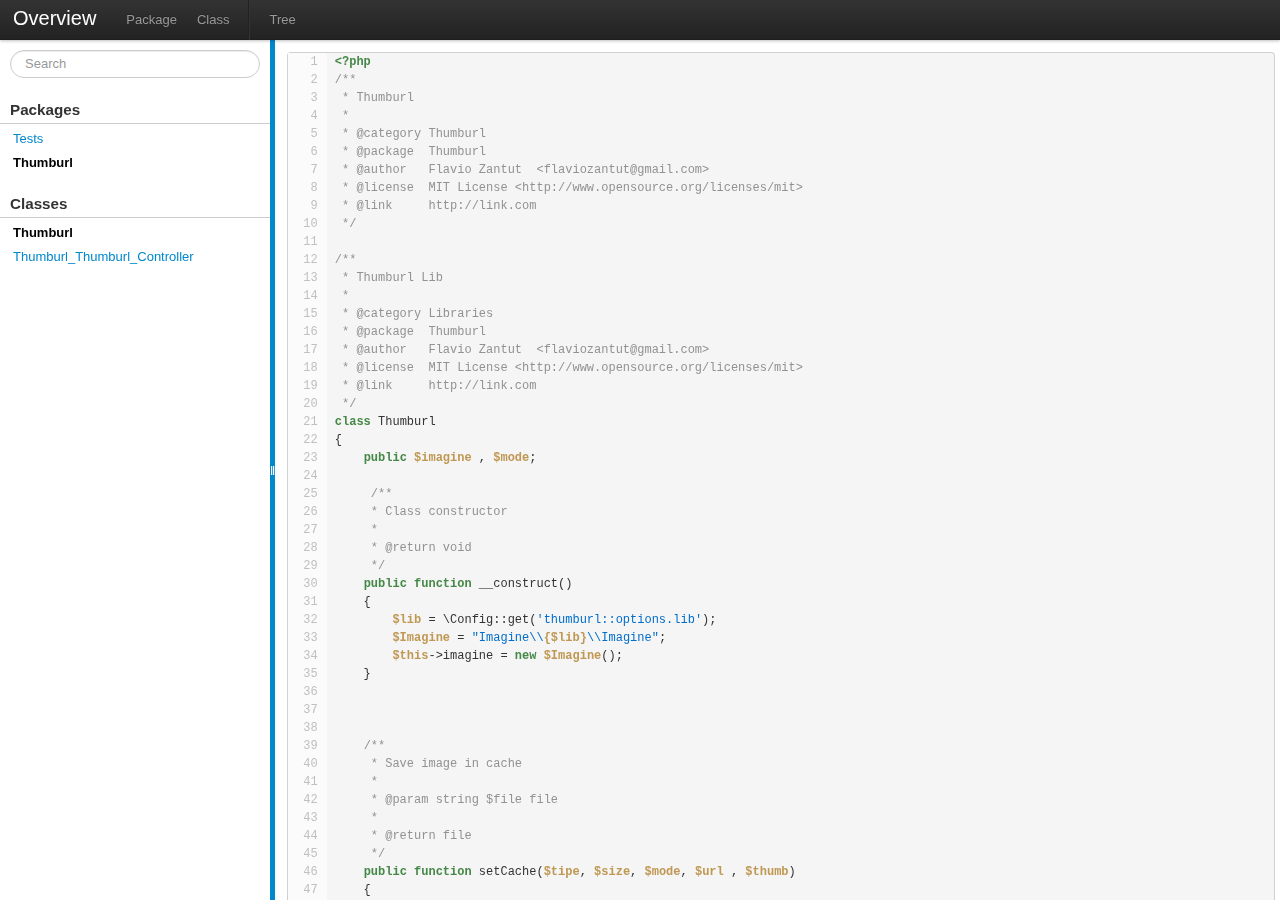
<file: bundles/thumburl/docs/source-class-Thumburl.html>
<!DOCTYPE html>
<html>
<head>
	<meta http-equiv="Content-Type" content="text/html; charset=utf-8" />
	<meta name="generator" content="ApiGen 2.8.0" />
	<meta name="robots" content="noindex" />

	<title>File libraries/thumburl.php</title>

	<script type="text/javascript" src="resources/combined.js?522072721"></script>
	<script type="text/javascript" src="elementlist.js?183278849"></script>
	<link rel="stylesheet" type="text/css" media="all" href="resources/bootstrap.min.css?260161822" />
	<link rel="stylesheet" type="text/css" media="all" href="resources/style.css?2015443609" />

</head>

<body>
	<div id="navigation" class="navbar navbar-fixed-top">
		<div class="navbar-inner">
			<div class="container">
				<a href="index.html" class="brand">Overview</a>
				<div class="nav-collapse">
					<ul class="nav">
						<li>
							<a href="package-Thumburl.html" title="Summary of Thumburl"><span>Package</span></a>
						</li>
						<li>
							<a href="class-Thumburl.html" title="Summary of Thumburl"><span>Class</span></a>
						</li>

						<li class="divider-vertical"></li>

						<li>
							<a href="tree.html" title="Tree view of classes, interfaces, traits and exceptions"><span>Tree</span></a>
						</li>


					</ul>
				</div>
			</div>
		</div>
	</div>

	<div id="left">
	<div id="menu">
		<form id="search" class="form-search">
			<input type="hidden" name="cx" value="" />
			<input type="hidden" name="ie" value="UTF-8" />
			<input type="text" name="q" class="search-query" placeholder="Search" />
		</form>


		<div id="groups">
			<h3>Packages</h3>
			<ul>
				<li><a href="package-Tests.html">Tests</a>
						</li>
				<li class="active"><a href="package-Thumburl.html">Thumburl</a>
						</li>
			</ul>
		</div>


		<div id="elements">
			<h3>Classes</h3>
			<ul>
				<li class="active"><a href="class-Thumburl.html">Thumburl</a></li>
				<li><a href="class-Thumburl_Thumburl_Controller.html">Thumburl_Thumburl_Controller</a></li>
			</ul>





		</div>
	</div>
</div>

<div id="splitter"></div>

<div id="right">
	<div id="rightInner">
<pre id="source"><code><span id="1" class="l"><a class="l" href="#1">  1 </a><span class="xlang">&lt;?php</span>
</span><span id="2" class="l"><a class="l" href="#2">  2 </a><span class="php-comment">/**
</span></span><span id="3" class="l"><a class="l" href="#3">  3 </a><span class="php-comment"> * Thumburl
</span></span><span id="4" class="l"><a class="l" href="#4">  4 </a><span class="php-comment"> *
</span></span><span id="5" class="l"><a class="l" href="#5">  5 </a><span class="php-comment"> * @category Thumburl
</span></span><span id="6" class="l"><a class="l" href="#6">  6 </a><span class="php-comment"> * @package  Thumburl
</span></span><span id="7" class="l"><a class="l" href="#7">  7 </a><span class="php-comment"> * @author   Flavio Zantut  &lt;flaviozantut@gmail.com&gt;
</span></span><span id="8" class="l"><a class="l" href="#8">  8 </a><span class="php-comment"> * @license  MIT License &lt;http://www.opensource.org/licenses/mit&gt;
</span></span><span id="9" class="l"><a class="l" href="#9">  9 </a><span class="php-comment"> * @link     http://link.com
</span></span><span id="10" class="l"><a class="l" href="#10"> 10 </a><span class="php-comment"> */</span>
</span><span id="11" class="l"><a class="l" href="#11"> 11 </a>
</span><span id="12" class="l"><a class="l" href="#12"> 12 </a><span class="php-comment">/**
</span></span><span id="13" class="l"><a class="l" href="#13"> 13 </a><span class="php-comment"> * Thumburl Lib
</span></span><span id="14" class="l"><a class="l" href="#14"> 14 </a><span class="php-comment"> *
</span></span><span id="15" class="l"><a class="l" href="#15"> 15 </a><span class="php-comment"> * @category Libraries
</span></span><span id="16" class="l"><a class="l" href="#16"> 16 </a><span class="php-comment"> * @package  Thumburl
</span></span><span id="17" class="l"><a class="l" href="#17"> 17 </a><span class="php-comment"> * @author   Flavio Zantut  &lt;flaviozantut@gmail.com&gt;
</span></span><span id="18" class="l"><a class="l" href="#18"> 18 </a><span class="php-comment"> * @license  MIT License &lt;http://www.opensource.org/licenses/mit&gt;
</span></span><span id="19" class="l"><a class="l" href="#19"> 19 </a><span class="php-comment"> * @link     http://link.com
</span></span><span id="20" class="l"><a class="l" href="#20"> 20 </a><span class="php-comment"> */</span>
</span><span id="21" class="l"><a class="l" href="#21"> 21 </a><span class="php-keyword1">class</span> <a id="Thumburl" href="#Thumburl">Thumburl</a>
</span><span id="22" class="l"><a class="l" href="#22"> 22 </a>{
</span><span id="23" class="l"><a class="l" href="#23"> 23 </a>    <span class="php-keyword1">public</span> <span class="php-var"><a id="$imagine" href="#$imagine">$imagine</a></span> , <span class="php-var"><a id="$mode" href="#$mode">$mode</a></span>;
</span><span id="24" class="l"><a class="l" href="#24"> 24 </a>
</span><span id="25" class="l"><a class="l" href="#25"> 25 </a>     <span class="php-comment">/**
</span></span><span id="26" class="l"><a class="l" href="#26"> 26 </a><span class="php-comment">     * Class constructor
</span></span><span id="27" class="l"><a class="l" href="#27"> 27 </a><span class="php-comment">     *
</span></span><span id="28" class="l"><a class="l" href="#28"> 28 </a><span class="php-comment">     * @return void
</span></span><span id="29" class="l"><a class="l" href="#29"> 29 </a><span class="php-comment">     */</span>
</span><span id="30" class="l"><a class="l" href="#30"> 30 </a>    <span class="php-keyword1">public</span> <span class="php-keyword1">function</span> <a id="___construct" href="#___construct">__construct</a>()
</span><span id="31" class="l"><a class="l" href="#31"> 31 </a>    {
</span><span id="32" class="l"><a class="l" href="#32"> 32 </a>        <span class="php-var">$lib</span> = \Config::get(<span class="php-quote">'thumburl::options.lib'</span>);
</span><span id="33" class="l"><a class="l" href="#33"> 33 </a>        <span class="php-var">$Imagine</span> = <span class="php-quote">&quot;Imagine\\</span><span class="php-var">{$lib}</span><span class="php-quote">\\Imagine&quot;</span>;
</span><span id="34" class="l"><a class="l" href="#34"> 34 </a>        <span class="php-var">$this</span>-&gt;imagine = <span class="php-keyword1">new</span> <span class="php-var">$Imagine</span>();
</span><span id="35" class="l"><a class="l" href="#35"> 35 </a>    }
</span><span id="36" class="l"><a class="l" href="#36"> 36 </a>
</span><span id="37" class="l"><a class="l" href="#37"> 37 </a>
</span><span id="38" class="l"><a class="l" href="#38"> 38 </a>    
</span><span id="39" class="l"><a class="l" href="#39"> 39 </a>    <span class="php-comment">/**
</span></span><span id="40" class="l"><a class="l" href="#40"> 40 </a><span class="php-comment">     * Save image in cache
</span></span><span id="41" class="l"><a class="l" href="#41"> 41 </a><span class="php-comment">     *
</span></span><span id="42" class="l"><a class="l" href="#42"> 42 </a><span class="php-comment">     * @param string $file file
</span></span><span id="43" class="l"><a class="l" href="#43"> 43 </a><span class="php-comment">     * 
</span></span><span id="44" class="l"><a class="l" href="#44"> 44 </a><span class="php-comment">     * @return file
</span></span><span id="45" class="l"><a class="l" href="#45"> 45 </a><span class="php-comment">     */</span>
</span><span id="46" class="l"><a class="l" href="#46"> 46 </a>    <span class="php-keyword1">public</span> <span class="php-keyword1">function</span> <a id="_setCache" href="#_setCache">setCache</a>(<span class="php-var">$tipe</span>, <span class="php-var">$size</span>, <span class="php-var">$mode</span>, <span class="php-var">$url</span> , <span class="php-var">$thumb</span>)
</span><span id="47" class="l"><a class="l" href="#47"> 47 </a>    {
</span><span id="48" class="l"><a class="l" href="#48"> 48 </a>        <span class="php-var">$name</span> = <span class="php-keyword2">md5</span>(<span class="php-var">$tipe</span> . <span class="php-var">$size</span> . <span class="php-var">$mode</span> . <span class="php-var">$url</span>);
</span><span id="49" class="l"><a class="l" href="#49"> 49 </a>        Cache::put(<span class="php-var">$name</span> , <span class="php-keyword2">base64_encode</span>(<span class="php-var">$thumb</span>), \Config::get(<span class="php-quote">'thumburl::options.caching.time'</span>));
</span><span id="50" class="l"><a class="l" href="#50"> 50 </a>        
</span><span id="51" class="l"><a class="l" href="#51"> 51 </a>    }
</span><span id="52" class="l"><a class="l" href="#52"> 52 </a>
</span><span id="53" class="l"><a class="l" href="#53"> 53 </a>    <span class="php-comment">/**
</span></span><span id="54" class="l"><a class="l" href="#54"> 54 </a><span class="php-comment">     * Get image from cache
</span></span><span id="55" class="l"><a class="l" href="#55"> 55 </a><span class="php-comment">     *
</span></span><span id="56" class="l"><a class="l" href="#56"> 56 </a><span class="php-comment">     * @param string $file file
</span></span><span id="57" class="l"><a class="l" href="#57"> 57 </a><span class="php-comment">     * 
</span></span><span id="58" class="l"><a class="l" href="#58"> 58 </a><span class="php-comment">     * @return Response
</span></span><span id="59" class="l"><a class="l" href="#59"> 59 </a><span class="php-comment">     */</span>
</span><span id="60" class="l"><a class="l" href="#60"> 60 </a>    <span class="php-keyword1">public</span> <span class="php-keyword1">function</span> <a id="_getCache" href="#_getCache">getCache</a>(<span class="php-var">$tipe</span>, <span class="php-var">$size</span>, <span class="php-var">$mode</span>, <span class="php-var">$url</span>)
</span><span id="61" class="l"><a class="l" href="#61"> 61 </a>    {
</span><span id="62" class="l"><a class="l" href="#62"> 62 </a>        <span class="php-var">$name</span> = <span class="php-keyword2">md5</span>(<span class="php-var">$tipe</span> . <span class="php-var">$size</span> . <span class="php-var">$mode</span> . <span class="php-var">$url</span>);
</span><span id="63" class="l"><a class="l" href="#63"> 63 </a>        <span class="php-keyword1">return</span> <span class="php-keyword2">base64_decode</span>(Cache::get(<span class="php-var">$name</span>));
</span><span id="64" class="l"><a class="l" href="#64"> 64 </a>    }
</span><span id="65" class="l"><a class="l" href="#65"> 65 </a>
</span><span id="66" class="l"><a class="l" href="#66"> 66 </a>    <span class="php-comment">/**
</span></span><span id="67" class="l"><a class="l" href="#67"> 67 </a><span class="php-comment">     * Get Box Size
</span></span><span id="68" class="l"><a class="l" href="#68"> 68 </a><span class="php-comment">     *
</span></span><span id="69" class="l"><a class="l" href="#69"> 69 </a><span class="php-comment">     * @param string $size image size
</span></span><span id="70" class="l"><a class="l" href="#70"> 70 </a><span class="php-comment">     * 
</span></span><span id="71" class="l"><a class="l" href="#71"> 71 </a><span class="php-comment">     * @return Imagine\Image\Box
</span></span><span id="72" class="l"><a class="l" href="#72"> 72 </a><span class="php-comment">     */</span>
</span><span id="73" class="l"><a class="l" href="#73"> 73 </a>    <span class="php-keyword1">public</span> <span class="php-keyword1">function</span> <a id="_boxSize" href="#_boxSize">boxSize</a>(<span class="php-var">$size</span>)
</span><span id="74" class="l"><a class="l" href="#74"> 74 </a>    {
</span><span id="75" class="l"><a class="l" href="#75"> 75 </a>        <span class="php-var">$size</span> = <span class="php-keyword2">explode</span>(<span class="php-quote">'X'</span>, <span class="php-keyword2">strtoupper</span>(<span class="php-var">$size</span>));
</span><span id="76" class="l"><a class="l" href="#76"> 76 </a>        <span class="php-var">$w</span> = ( <span class="php-keyword1">isset</span>(<span class="php-var">$size</span>[<span class="php-num">0</span>]) <span class="php-keyword1">and</span> <span class="php-keyword2">is_numeric</span>(<span class="php-var">$size</span>[<span class="php-num">0</span>]) )  ?<span class="php-var">$size</span>[<span class="php-num">0</span>]:<span class="php-num">100</span>;
</span><span id="77" class="l"><a class="l" href="#77"> 77 </a>        <span class="php-var">$h</span> = (<span class="php-keyword1">isset</span>(<span class="php-var">$size</span>[<span class="php-num">1</span>]) <span class="php-keyword1">and</span> <span class="php-keyword2">is_numeric</span>(<span class="php-var">$size</span>[<span class="php-num">1</span>]))?<span class="php-var">$size</span>[<span class="php-num">1</span>]:<span class="php-var">$w</span>;
</span><span id="78" class="l"><a class="l" href="#78"> 78 </a>
</span><span id="79" class="l"><a class="l" href="#79"> 79 </a>        <span class="php-keyword1">return</span> <span class="php-keyword1">new</span> Imagine\Image\Box(<span class="php-var">$w</span>, <span class="php-var">$h</span>);
</span><span id="80" class="l"><a class="l" href="#80"> 80 </a>    }
</span><span id="81" class="l"><a class="l" href="#81"> 81 </a>
</span><span id="82" class="l"><a class="l" href="#82"> 82 </a>
</span><span id="83" class="l"><a class="l" href="#83"> 83 </a>    <span class="php-comment">/**
</span></span><span id="84" class="l"><a class="l" href="#84"> 84 </a><span class="php-comment">     * Image mode
</span></span><span id="85" class="l"><a class="l" href="#85"> 85 </a><span class="php-comment">     *
</span></span><span id="86" class="l"><a class="l" href="#86"> 86 </a><span class="php-comment">     * @param string $mode mode
</span></span><span id="87" class="l"><a class="l" href="#87"> 87 </a><span class="php-comment">     * 
</span></span><span id="88" class="l"><a class="l" href="#88"> 88 </a><span class="php-comment">     * @return Imagine\Image\Box
</span></span><span id="89" class="l"><a class="l" href="#89"> 89 </a><span class="php-comment">     */</span>
</span><span id="90" class="l"><a class="l" href="#90"> 90 </a>    <span class="php-keyword1">public</span> <span class="php-keyword1">function</span> <a id="_mode" href="#_mode">mode</a>(<span class="php-var">$mode</span>)
</span><span id="91" class="l"><a class="l" href="#91"> 91 </a>    {
</span><span id="92" class="l"><a class="l" href="#92"> 92 </a>        <span class="php-var">$mode</span> = <span class="php-keyword2">strtolower</span>(<span class="php-var">$mode</span>);
</span><span id="93" class="l"><a class="l" href="#93"> 93 </a>        <span class="php-keyword1">switch</span> (<span class="php-var">$mode</span>) {
</span><span id="94" class="l"><a class="l" href="#94"> 94 </a>        <span class="php-keyword1">case</span> <span class="php-quote">'inset'</span> :
</span><span id="95" class="l"><a class="l" href="#95"> 95 </a>            <span class="php-var">$this</span>-&gt;mode = \Config::get(<span class="php-quote">'thumburl::options.mode_inset'</span>);
</span><span id="96" class="l"><a class="l" href="#96"> 96 </a>            <span class="php-keyword1">break</span>;
</span><span id="97" class="l"><a class="l" href="#97"> 97 </a>        <span class="php-keyword1">case</span> <span class="php-quote">'outbound'</span>:
</span><span id="98" class="l"><a class="l" href="#98"> 98 </a>            <span class="php-var">$this</span>-&gt;mode = \Config::get(<span class="php-quote">'thumburl::options.mode_outbound'</span>);
</span><span id="99" class="l"><a class="l" href="#99"> 99 </a>            <span class="php-keyword1">break</span>;
</span><span id="100" class="l"><a class="l" href="#100">100 </a>        <span class="php-keyword1">default</span>:
</span><span id="101" class="l"><a class="l" href="#101">101 </a>            <span class="php-var">$this</span>-&gt;mode = \Config::get(<span class="php-quote">'thumburl::options.mode_inset'</span>);
</span><span id="102" class="l"><a class="l" href="#102">102 </a>            <span class="php-keyword1">break</span>;
</span><span id="103" class="l"><a class="l" href="#103">103 </a>        }
</span><span id="104" class="l"><a class="l" href="#104">104 </a>        <span class="php-keyword1">return</span> <span class="php-var">$this</span>-&gt;mode;
</span><span id="105" class="l"><a class="l" href="#105">105 </a>    }
</span><span id="106" class="l"><a class="l" href="#106">106 </a>
</span><span id="107" class="l"><a class="l" href="#107">107 </a>
</span><span id="108" class="l"><a class="l" href="#108">108 </a>
</span><span id="109" class="l"><a class="l" href="#109">109 </a>    <span class="php-comment">/**
</span></span><span id="110" class="l"><a class="l" href="#110">110 </a><span class="php-comment">     * Get image file
</span></span><span id="111" class="l"><a class="l" href="#111">111 </a><span class="php-comment">     *
</span></span><span id="112" class="l"><a class="l" href="#112">112 </a><span class="php-comment">     * @param string $url image url
</span></span><span id="113" class="l"><a class="l" href="#113">113 </a><span class="php-comment">     * 
</span></span><span id="114" class="l"><a class="l" href="#114">114 </a><span class="php-comment">     * @return string 
</span></span><span id="115" class="l"><a class="l" href="#115">115 </a><span class="php-comment">     */</span>
</span><span id="116" class="l"><a class="l" href="#116">116 </a>    <span class="php-keyword1">public</span> <span class="php-keyword1">function</span> <a id="_url" href="#_url">url</a>(<span class="php-var">$url</span>)
</span><span id="117" class="l"><a class="l" href="#117">117 </a>    {
</span><span id="118" class="l"><a class="l" href="#118">118 </a>        <span class="php-var">$file</span> = \Config::get(<span class="php-quote">'thumburl::options.error_image'</span>);
</span><span id="119" class="l"><a class="l" href="#119">119 </a>        <span class="php-keyword1">if</span>(<span class="php-keyword2">in_array</span>(<span class="php-keyword2">strtolower</span>(<span class="php-keyword2">File</span>::extension(<span class="php-var">$url</span>)), \Config::get(<span class="php-quote">'thumburl::options.extensions'</span>))) {
</span><span id="120" class="l"><a class="l" href="#120">120 </a>            <span class="php-keyword1">if</span> (<span class="php-keyword2">preg_match</span>(<span class="php-quote">'|^http(s)?://[a-z0-9-]+(.[a-z0-9-]+)*(:[0-9]+)?(/.*)?$|i'</span>, <span class="php-var">$url</span>)) {
</span><span id="121" class="l"><a class="l" href="#121">121 </a>                <span class="php-var">$file</span> = <span class="php-var">$url</span>;
</span><span id="122" class="l"><a class="l" href="#122">122 </a>            } <span class="php-keyword1">elseif</span> (<span class="php-keyword2">is_file</span>(path(<span class="php-quote">'public'</span>) . <span class="php-var">$url</span>)) {
</span><span id="123" class="l"><a class="l" href="#123">123 </a>                <span class="php-var">$file</span> = path(<span class="php-quote">'public'</span>) . <span class="php-var">$url</span>;
</span><span id="124" class="l"><a class="l" href="#124">124 </a>            }
</span><span id="125" class="l"><a class="l" href="#125">125 </a>        }
</span><span id="126" class="l"><a class="l" href="#126">126 </a>        <span class="php-keyword1">return</span> <span class="php-var">$file</span>;
</span><span id="127" class="l"><a class="l" href="#127">127 </a>    }
</span><span id="128" class="l"><a class="l" href="#128">128 </a>
</span><span id="129" class="l"><a class="l" href="#129">129 </a>
</span><span id="130" class="l"><a class="l" href="#130">130 </a>
</span><span id="131" class="l"><a class="l" href="#131">131 </a>
</span><span id="132" class="l"><a class="l" href="#132">132 </a>    <span class="php-comment">/**
</span></span><span id="133" class="l"><a class="l" href="#133">133 </a><span class="php-comment">     * Resize Image
</span></span><span id="134" class="l"><a class="l" href="#134">134 </a><span class="php-comment">     *
</span></span><span id="135" class="l"><a class="l" href="#135">135 </a><span class="php-comment">     * @param string $size image size
</span></span><span id="136" class="l"><a class="l" href="#136">136 </a><span class="php-comment">     * @param string $url  image url
</span></span><span id="137" class="l"><a class="l" href="#137">137 </a><span class="php-comment">     * 
</span></span><span id="138" class="l"><a class="l" href="#138">138 </a><span class="php-comment">     * @return Response
</span></span><span id="139" class="l"><a class="l" href="#139">139 </a><span class="php-comment">     */</span>
</span><span id="140" class="l"><a class="l" href="#140">140 </a>    <span class="php-keyword1">public</span> <span class="php-keyword1">function</span> <a id="_thumbnail" href="#_thumbnail">thumbnail</a>(<span class="php-var">$size</span>, <span class="php-var">$mode</span>, <span class="php-var">$url</span>)
</span><span id="141" class="l"><a class="l" href="#141">141 </a>    {
</span><span id="142" class="l"><a class="l" href="#142">142 </a>        <span class="php-var">$Imagine</span> =&amp; <span class="php-var">$this</span>-&gt;imagine;
</span><span id="143" class="l"><a class="l" href="#143">143 </a>
</span><span id="144" class="l"><a class="l" href="#144">144 </a>        <span class="php-keyword1">if</span> (\Config::get(<span class="php-quote">'thumburl::options.caching.enabled'</span>)) {
</span><span id="145" class="l"><a class="l" href="#145">145 </a>           <span class="php-var">$thumb</span> = <span class="php-var">$this</span>-&gt;getCache(<span class="php-quote">'thumbnail'</span>, <span class="php-var">$size</span>, <span class="php-var">$mode</span>, <span class="php-var">$url</span>);
</span><span id="146" class="l"><a class="l" href="#146">146 </a>            <span class="php-keyword1">if</span> (<span class="php-var">$thumb</span>) {
</span><span id="147" class="l"><a class="l" href="#147">147 </a>                <span class="php-keyword1">return</span> <span class="php-var">$thumb</span>;
</span><span id="148" class="l"><a class="l" href="#148">148 </a>            } <span class="php-keyword1">else</span> {
</span><span id="149" class="l"><a class="l" href="#149">149 </a>
</span><span id="150" class="l"><a class="l" href="#150">150 </a>                <span class="php-var">$thumb</span> = <span class="php-var">$Imagine</span>
</span><span id="151" class="l"><a class="l" href="#151">151 </a>                    -&gt;open( <span class="php-var">$this</span>-&gt;url(<span class="php-var">$url</span>) )
</span><span id="152" class="l"><a class="l" href="#152">152 </a>                    -&gt;thumbnail(<span class="php-var">$this</span>-&gt;boxSize(<span class="php-var">$size</span>), <span class="php-var">$this</span>-&gt;mode(<span class="php-var">$mode</span>));   
</span><span id="153" class="l"><a class="l" href="#153">153 </a>                <span class="php-var">$this</span>-&gt;setCache(<span class="php-quote">'thumbnail'</span>, <span class="php-var">$size</span>, <span class="php-var">$mode</span>, <span class="php-var">$url</span>, <span class="php-var">$thumb</span>);
</span><span id="154" class="l"><a class="l" href="#154">154 </a>                <span class="php-keyword1">return</span>  <span class="php-var">$thumb</span>;
</span><span id="155" class="l"><a class="l" href="#155">155 </a>               <span class="php-comment">// return $this-&gt;getCache('thumbnail', $size, $mode, $url);</span>
</span><span id="156" class="l"><a class="l" href="#156">156 </a>            }
</span><span id="157" class="l"><a class="l" href="#157">157 </a>            
</span><span id="158" class="l"><a class="l" href="#158">158 </a>            <span class="php-comment">//$thumb = $this-&gt;getCache('thumbnail', $size, $mode, $url);</span>
</span><span id="159" class="l"><a class="l" href="#159">159 </a>           <span class="php-comment">// var_dump($thumb);</span>
</span><span id="160" class="l"><a class="l" href="#160">160 </a>           <span class="php-comment">//die();</span>
</span><span id="161" class="l"><a class="l" href="#161">161 </a>            <span class="php-comment">/*$thumb = $Imagine
</span></span><span id="162" class="l"><a class="l" href="#162">162 </a><span class="php-comment">                    -&gt;open( $this-&gt;url($url) )
</span></span><span id="163" class="l"><a class="l" href="#163">163 </a><span class="php-comment">                    -&gt;thumbnail($this-&gt;boxSize($size), $this-&gt;mode($mode));*/</span>
</span><span id="164" class="l"><a class="l" href="#164">164 </a>
</span><span id="165" class="l"><a class="l" href="#165">165 </a>
</span><span id="166" class="l"><a class="l" href="#166">166 </a>            <span class="php-keyword1">return</span> <span class="php-var">$thumb</span>;
</span><span id="167" class="l"><a class="l" href="#167">167 </a>        } <span class="php-keyword1">else</span> {
</span><span id="168" class="l"><a class="l" href="#168">168 </a>            <span class="php-keyword1">return</span> <span class="php-var">$Imagine</span>
</span><span id="169" class="l"><a class="l" href="#169">169 </a>                -&gt;open(<span class="php-var">$this</span>-&gt;url(<span class="php-var">$url</span>))
</span><span id="170" class="l"><a class="l" href="#170">170 </a>                -&gt;thumbnail(<span class="php-var">$this</span>-&gt;boxSize(<span class="php-var">$size</span>), <span class="php-var">$this</span>-&gt;mode(<span class="php-var">$mode</span>));
</span><span id="171" class="l"><a class="l" href="#171">171 </a>        }
</span><span id="172" class="l"><a class="l" href="#172">172 </a>        
</span><span id="173" class="l"><a class="l" href="#173">173 </a>    }
</span><span id="174" class="l"><a class="l" href="#174">174 </a>
</span><span id="175" class="l"><a class="l" href="#175">175 </a>}
</span><span id="176" class="l"><a class="l" href="#176">176 </a></span></code></pre>
	</div>

	<div id="footer">
		 API documentation generated by <a href="http://apigen.org">ApiGen 2.8.0</a>
	</div>
</div>
</body>
</html>
</file>
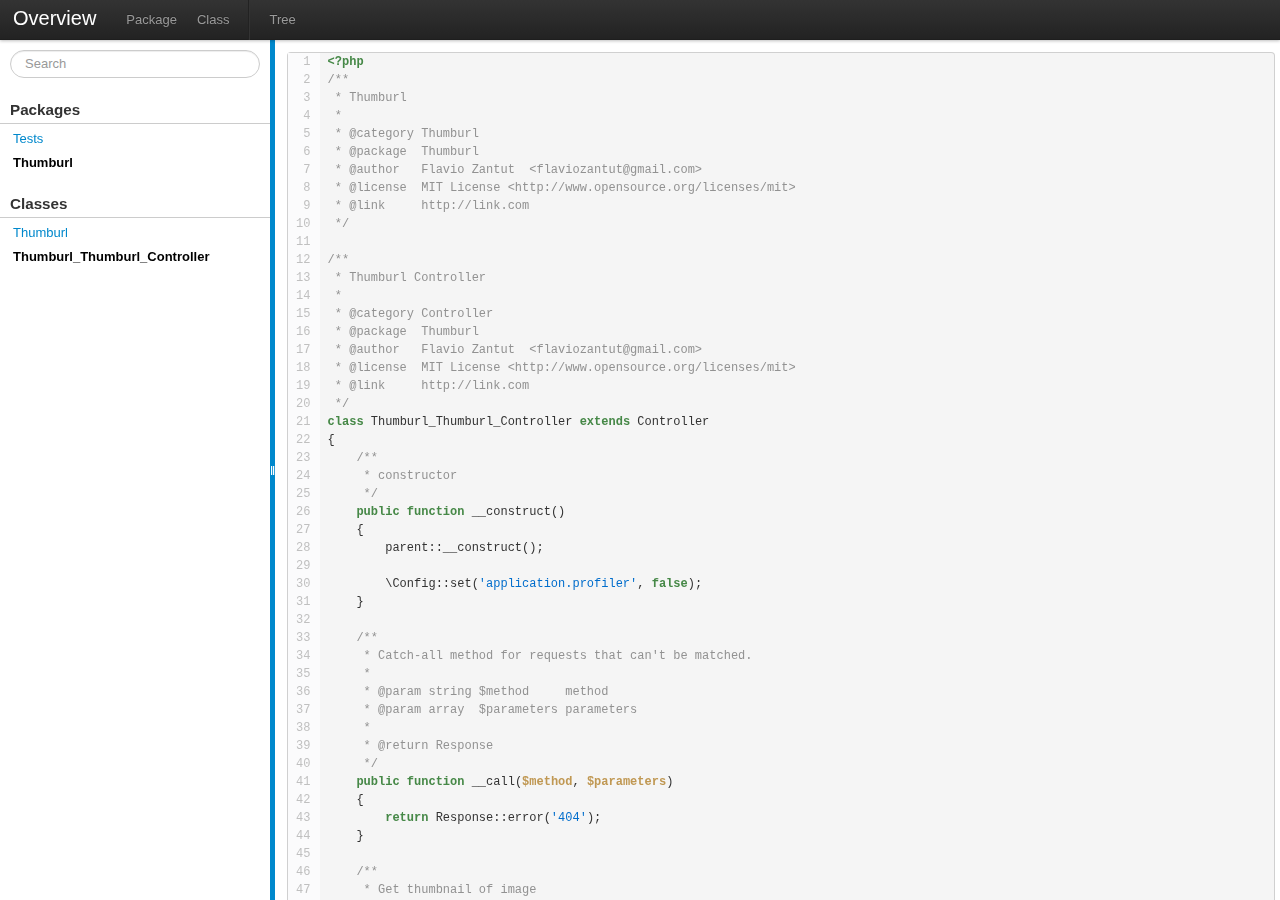
<file: bundles/thumburl/docs/source-class-Thumburl_Thumburl_Controller.html>
<!DOCTYPE html>
<html>
<head>
	<meta http-equiv="Content-Type" content="text/html; charset=utf-8" />
	<meta name="generator" content="ApiGen 2.8.0" />
	<meta name="robots" content="noindex" />

	<title>File controllers/thumburl.php</title>

	<script type="text/javascript" src="resources/combined.js?522072721"></script>
	<script type="text/javascript" src="elementlist.js?183278849"></script>
	<link rel="stylesheet" type="text/css" media="all" href="resources/bootstrap.min.css?260161822" />
	<link rel="stylesheet" type="text/css" media="all" href="resources/style.css?2015443609" />

</head>

<body>
	<div id="navigation" class="navbar navbar-fixed-top">
		<div class="navbar-inner">
			<div class="container">
				<a href="index.html" class="brand">Overview</a>
				<div class="nav-collapse">
					<ul class="nav">
						<li>
							<a href="package-Thumburl.html" title="Summary of Thumburl"><span>Package</span></a>
						</li>
						<li>
							<a href="class-Thumburl_Thumburl_Controller.html" title="Summary of Thumburl_Thumburl_Controller"><span>Class</span></a>
						</li>

						<li class="divider-vertical"></li>

						<li>
							<a href="tree.html" title="Tree view of classes, interfaces, traits and exceptions"><span>Tree</span></a>
						</li>


					</ul>
				</div>
			</div>
		</div>
	</div>

	<div id="left">
	<div id="menu">
		<form id="search" class="form-search">
			<input type="hidden" name="cx" value="" />
			<input type="hidden" name="ie" value="UTF-8" />
			<input type="text" name="q" class="search-query" placeholder="Search" />
		</form>


		<div id="groups">
			<h3>Packages</h3>
			<ul>
				<li><a href="package-Tests.html">Tests</a>
						</li>
				<li class="active"><a href="package-Thumburl.html">Thumburl</a>
						</li>
			</ul>
		</div>


		<div id="elements">
			<h3>Classes</h3>
			<ul>
				<li><a href="class-Thumburl.html">Thumburl</a></li>
				<li class="active"><a href="class-Thumburl_Thumburl_Controller.html">Thumburl_Thumburl_Controller</a></li>
			</ul>





		</div>
	</div>
</div>

<div id="splitter"></div>

<div id="right">
	<div id="rightInner">
<pre id="source"><code><span id="1" class="l"><a class="l" href="#1"> 1 </a><span class="xlang">&lt;?php</span>
</span><span id="2" class="l"><a class="l" href="#2"> 2 </a><span class="php-comment">/**
</span></span><span id="3" class="l"><a class="l" href="#3"> 3 </a><span class="php-comment"> * Thumburl
</span></span><span id="4" class="l"><a class="l" href="#4"> 4 </a><span class="php-comment"> *
</span></span><span id="5" class="l"><a class="l" href="#5"> 5 </a><span class="php-comment"> * @category Thumburl
</span></span><span id="6" class="l"><a class="l" href="#6"> 6 </a><span class="php-comment"> * @package  Thumburl
</span></span><span id="7" class="l"><a class="l" href="#7"> 7 </a><span class="php-comment"> * @author   Flavio Zantut  &lt;flaviozantut@gmail.com&gt;
</span></span><span id="8" class="l"><a class="l" href="#8"> 8 </a><span class="php-comment"> * @license  MIT License &lt;http://www.opensource.org/licenses/mit&gt;
</span></span><span id="9" class="l"><a class="l" href="#9"> 9 </a><span class="php-comment"> * @link     http://link.com
</span></span><span id="10" class="l"><a class="l" href="#10">10 </a><span class="php-comment"> */</span>
</span><span id="11" class="l"><a class="l" href="#11">11 </a>
</span><span id="12" class="l"><a class="l" href="#12">12 </a><span class="php-comment">/**
</span></span><span id="13" class="l"><a class="l" href="#13">13 </a><span class="php-comment"> * Thumburl Controller
</span></span><span id="14" class="l"><a class="l" href="#14">14 </a><span class="php-comment"> *
</span></span><span id="15" class="l"><a class="l" href="#15">15 </a><span class="php-comment"> * @category Controller
</span></span><span id="16" class="l"><a class="l" href="#16">16 </a><span class="php-comment"> * @package  Thumburl
</span></span><span id="17" class="l"><a class="l" href="#17">17 </a><span class="php-comment"> * @author   Flavio Zantut  &lt;flaviozantut@gmail.com&gt;
</span></span><span id="18" class="l"><a class="l" href="#18">18 </a><span class="php-comment"> * @license  MIT License &lt;http://www.opensource.org/licenses/mit&gt;
</span></span><span id="19" class="l"><a class="l" href="#19">19 </a><span class="php-comment"> * @link     http://link.com
</span></span><span id="20" class="l"><a class="l" href="#20">20 </a><span class="php-comment"> */</span>
</span><span id="21" class="l"><a class="l" href="#21">21 </a><span class="php-keyword1">class</span> <a id="Thumburl_Thumburl_Controller" href="#Thumburl_Thumburl_Controller">Thumburl_Thumburl_Controller</a> <span class="php-keyword1">extends</span> Controller
</span><span id="22" class="l"><a class="l" href="#22">22 </a>{
</span><span id="23" class="l"><a class="l" href="#23">23 </a>    <span class="php-comment">/**
</span></span><span id="24" class="l"><a class="l" href="#24">24 </a><span class="php-comment">     * constructor
</span></span><span id="25" class="l"><a class="l" href="#25">25 </a><span class="php-comment">     */</span>
</span><span id="26" class="l"><a class="l" href="#26">26 </a>    <span class="php-keyword1">public</span> <span class="php-keyword1">function</span> <a id="___construct" href="#___construct">__construct</a>()
</span><span id="27" class="l"><a class="l" href="#27">27 </a>    {
</span><span id="28" class="l"><a class="l" href="#28">28 </a>        parent::__construct();
</span><span id="29" class="l"><a class="l" href="#29">29 </a>        
</span><span id="30" class="l"><a class="l" href="#30">30 </a>        \Config::set(<span class="php-quote">'application.profiler'</span>, <span class="php-keyword1">false</span>);
</span><span id="31" class="l"><a class="l" href="#31">31 </a>    }
</span><span id="32" class="l"><a class="l" href="#32">32 </a>
</span><span id="33" class="l"><a class="l" href="#33">33 </a>    <span class="php-comment">/**
</span></span><span id="34" class="l"><a class="l" href="#34">34 </a><span class="php-comment">     * Catch-all method for requests that can't be matched.
</span></span><span id="35" class="l"><a class="l" href="#35">35 </a><span class="php-comment">     *
</span></span><span id="36" class="l"><a class="l" href="#36">36 </a><span class="php-comment">     * @param string $method     method
</span></span><span id="37" class="l"><a class="l" href="#37">37 </a><span class="php-comment">     * @param array  $parameters parameters
</span></span><span id="38" class="l"><a class="l" href="#38">38 </a><span class="php-comment">     * 
</span></span><span id="39" class="l"><a class="l" href="#39">39 </a><span class="php-comment">     * @return Response
</span></span><span id="40" class="l"><a class="l" href="#40">40 </a><span class="php-comment">     */</span>
</span><span id="41" class="l"><a class="l" href="#41">41 </a>    <span class="php-keyword1">public</span> <span class="php-keyword1">function</span> <a id="___call" href="#___call">__call</a>(<span class="php-var">$method</span>, <span class="php-var">$parameters</span>)
</span><span id="42" class="l"><a class="l" href="#42">42 </a>    {
</span><span id="43" class="l"><a class="l" href="#43">43 </a>        <span class="php-keyword1">return</span> Response::error(<span class="php-quote">'404'</span>);
</span><span id="44" class="l"><a class="l" href="#44">44 </a>    }
</span><span id="45" class="l"><a class="l" href="#45">45 </a>
</span><span id="46" class="l"><a class="l" href="#46">46 </a>    <span class="php-comment">/**
</span></span><span id="47" class="l"><a class="l" href="#47">47 </a><span class="php-comment">     * Get thumbnail of image
</span></span><span id="48" class="l"><a class="l" href="#48">48 </a><span class="php-comment">     * 
</span></span><span id="49" class="l"><a class="l" href="#49">49 </a><span class="php-comment">     * Exemplo: _http://myproject.com/thumburl/thumbnail/390/inbound/images/photo.png_
</span></span><span id="50" class="l"><a class="l" href="#50">50 </a><span class="php-comment">     *
</span></span><span id="51" class="l"><a class="l" href="#51">51 </a><span class="php-comment">     * @param string $size image size Wxh ex.: 150x120 or 150
</span></span><span id="52" class="l"><a class="l" href="#52">52 </a><span class="php-comment">     * @param string $mode image mode inbound or outbound
</span></span><span id="53" class="l"><a class="l" href="#53">53 </a><span class="php-comment">     * @param string $url  image url
</span></span><span id="54" class="l"><a class="l" href="#54">54 </a><span class="php-comment">     * 
</span></span><span id="55" class="l"><a class="l" href="#55">55 </a><span class="php-comment">     * @return Response
</span></span><span id="56" class="l"><a class="l" href="#56">56 </a><span class="php-comment">     */</span>
</span><span id="57" class="l"><a class="l" href="#57">57 </a>    <span class="php-keyword1">public</span> <span class="php-keyword1">function</span> <a id="_action_thumbnail" href="#_action_thumbnail">action_thumbnail</a>(<span class="php-var">$size</span>, <span class="php-var">$mode</span>, <span class="php-var">$url</span>)
</span><span id="58" class="l"><a class="l" href="#58">58 </a>    {  
</span><span id="59" class="l"><a class="l" href="#59">59 </a>        <span class="php-var">$url</span> = <span class="php-keyword2">implode</span>(<span class="php-quote">'/'</span>, <span class="php-keyword2">array_diff</span>(<span class="php-keyword2">func_get_args</span>(), <span class="php-keyword1">array</span>(<span class="php-var">$size</span>, <span class="php-var">$mode</span>)));
</span><span id="60" class="l"><a class="l" href="#60">60 </a>
</span><span id="61" class="l"><a class="l" href="#61">61 </a>        <span class="php-var">$thumb</span> = <span class="php-keyword1">new</span> Thumburl();
</span><span id="62" class="l"><a class="l" href="#62">62 </a>        <span class="php-var">$response</span> = <span class="php-var">$thumb</span>-&gt;thumbnail(<span class="php-var">$size</span>, <span class="php-var">$mode</span>, <span class="php-var">$url</span>);
</span><span id="63" class="l"><a class="l" href="#63">63 </a>       
</span><span id="64" class="l"><a class="l" href="#64">64 </a>        <span class="php-comment">//require extension=php_fileinfo</span>
</span><span id="65" class="l"><a class="l" href="#65">65 </a>        <span class="php-var">$finfo</span>   = <span class="php-keyword1">new</span> finfo(FILEINFO_MIME_TYPE);
</span><span id="66" class="l"><a class="l" href="#66">66 </a>
</span><span id="67" class="l"><a class="l" href="#67">67 </a>        <span class="php-var">$headers</span> = <span class="php-keyword1">array</span>(
</span><span id="68" class="l"><a class="l" href="#68">68 </a>            <span class="php-quote">'Accept-Ranges'</span>  =&gt; <span class="php-quote">'bytes'</span>,
</span><span id="69" class="l"><a class="l" href="#69">69 </a>            <span class="php-quote">'Cache-Control'</span>=&gt;   <span class="php-quote">'max-age=2592000'</span>,
</span><span id="70" class="l"><a class="l" href="#70">70 </a>            <span class="php-quote">'Content-type'</span> =&gt; <span class="php-var">$finfo</span>-&gt;buffer(<span class="php-var">$response</span>),
</span><span id="71" class="l"><a class="l" href="#71">71 </a>            <span class="php-quote">'Date'</span> =&gt;   <span class="php-keyword2">gmdate</span>(<span class="php-quote">'D, d M Y H:i:s \G\M\T'</span>, <span class="php-keyword2">time</span>()),
</span><span id="72" class="l"><a class="l" href="#72">72 </a>            <span class="php-quote">'Expires'</span> =&gt; <span class="php-keyword2">gmdate</span>(<span class="php-quote">'D, d M Y H:i:s \G\M\T'</span>, <span class="php-keyword2">time</span>() + <span class="php-num">3600</span>),
</span><span id="73" class="l"><a class="l" href="#73">73 </a>        );
</span><span id="74" class="l"><a class="l" href="#74">74 </a>        <span class="php-keyword1">return</span> Response::make(<span class="php-var">$response</span>, <span class="php-num">200</span>, <span class="php-var">$headers</span>);
</span><span id="75" class="l"><a class="l" href="#75">75 </a>    }
</span><span id="76" class="l"><a class="l" href="#76">76 </a>}
</span><span id="77" class="l"><a class="l" href="#77">77 </a></span></code></pre>
	</div>

	<div id="footer">
		 API documentation generated by <a href="http://apigen.org">ApiGen 2.8.0</a>
	</div>
</div>
</body>
</html>
</file>
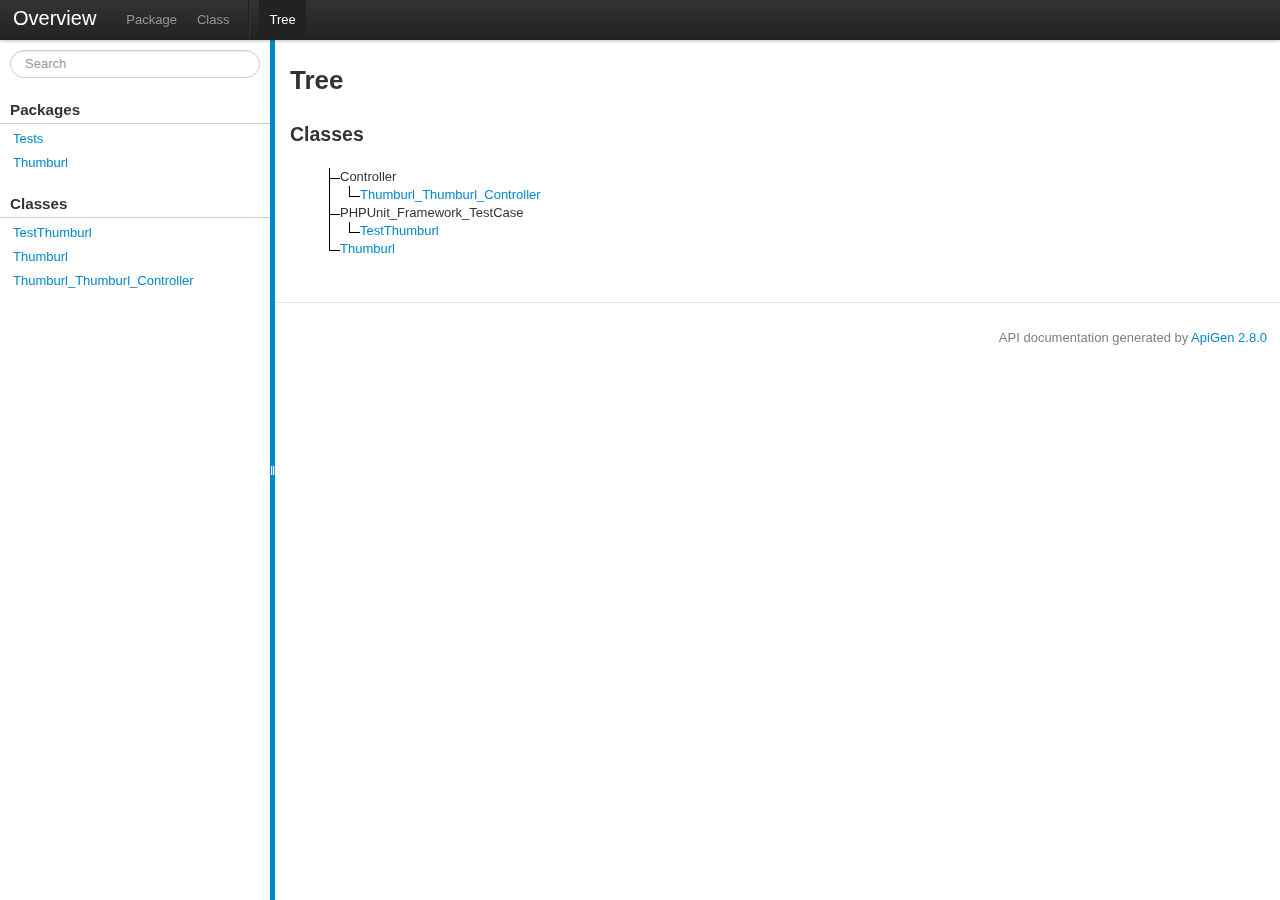
<file: bundles/thumburl/docs/tree.html>
<!DOCTYPE html>
<html>
<head>
	<meta http-equiv="Content-Type" content="text/html; charset=utf-8" />
	<meta name="generator" content="ApiGen 2.8.0" />

	<title>Tree</title>

	<script type="text/javascript" src="resources/combined.js?522072721"></script>
	<script type="text/javascript" src="elementlist.js?183278849"></script>
	<link rel="stylesheet" type="text/css" media="all" href="resources/bootstrap.min.css?260161822" />
	<link rel="stylesheet" type="text/css" media="all" href="resources/style.css?2015443609" />

</head>

<body>
	<div id="navigation" class="navbar navbar-fixed-top">
		<div class="navbar-inner">
			<div class="container">
				<a href="index.html" class="brand">Overview</a>
				<div class="nav-collapse">
					<ul class="nav">
						<li>
<span>Package</span>						</li>
						<li>
<span>Class</span>						</li>

						<li class="divider-vertical"></li>

						<li class="active">
<span>Tree</span>						</li>


					</ul>
				</div>
			</div>
		</div>
	</div>

	<div id="left">
	<div id="menu">
		<form id="search" class="form-search">
			<input type="hidden" name="cx" value="" />
			<input type="hidden" name="ie" value="UTF-8" />
			<input type="text" name="q" class="search-query" placeholder="Search" />
		</form>


		<div id="groups">
			<h3>Packages</h3>
			<ul>
				<li><a href="package-Tests.html">Tests</a>
						</li>
				<li><a href="package-Thumburl.html">Thumburl</a>
						</li>
			</ul>
		</div>


		<div id="elements">
			<h3>Classes</h3>
			<ul>
				<li><a href="class-TestThumburl.html">TestThumburl</a></li>
				<li><a href="class-Thumburl.html">Thumburl</a></li>
				<li><a href="class-Thumburl_Thumburl_Controller.html">Thumburl_Thumburl_Controller</a></li>
			</ul>





		</div>
	</div>
</div>

<div id="splitter"></div>

<div id="right">
	<div id="rightInner">
<div id="content">
	<h1>Tree</h1>

		<h2>Classes</h2>
<div class="tree">
	<ul>

			<li><div class="notlast"><span>Controller</span>			
			
			</div>

				<ul>

			<li class="last"><div class="last"><a href="class-Thumburl_Thumburl_Controller.html"><span>Thumburl_Thumburl_Controller</span></a>
			
			
			</div>

				</ul></li>

			<li><div class="notlast"><span>PHPUnit_Framework_TestCase</span>			
			
			</div>

				<ul>

			<li class="last"><div class="last"><a href="class-TestThumburl.html"><span>TestThumburl</span></a>
			
			
			</div>

				</ul></li>

			<li class="last"><div class="last"><a href="class-Thumburl.html"><span>Thumburl</span></a>
			
			
			</div>

		</li>
		
	</ul>
</div>



</div>
	</div>

	<div id="footer">
		 API documentation generated by <a href="http://apigen.org">ApiGen 2.8.0</a>
	</div>
</div>
</body>
</html>
</file>
<file: bundles/thumburl/docs/resources/style.css>
/*!
 * ApiGen 2.8.0 - API documentation generator for PHP 5.3+
 *
 * Copyright (c) 2010-2011 David Grudl (http://davidgrudl.com)
 * Copyright (c) 2011-2012 Jaroslav Hanslík (https://github.com/kukulich)
 * Copyright (c) 2011-2012 Ondřej Nešpor (https://github.com/Andrewsville)
 * Copyright (c) 2012 Olivier Laviale (https://github.com/olvlvl)
 *
 * For the full copyright and license information, please view
 * the file LICENSE.md that was distributed with this source code.
 */

body {
	padding: 40px 0 0 0;
}

h1 {
	font-size: 2em;
	margin: 0.67em 0;
}

h2 {
	font-size: 1.5em;
	margin: 0.83em 0;
}

h3 {
	font-size: 1.17em;
	margin: 1em 0 0.2em 0;
}

h4 {
	font-size: 100%;
	margin: 0;
	padding: 0;
}

ul, ol {
	margin-bottom: 0;
}

a, a:hover {
	text-decoration: none;
}

var {
	font-weight: bold;
	font-style: normal;
	color: #c09853;
}

code {
	color: #000000;
	white-space: nowrap;
	border: none;
	background: transparent;
	padding: 0
}

code:empty {
	display: none;
}

code a b {
	color: #000000;
}

pre code {
	white-space: pre;
}

.deprecated {
	text-decoration: line-through;
}

.invalid {
	color: #dd1144;
}

.hidden {
	display: none;
}

/* Left side */
#left {
	overflow: auto;
	width: 270px;
	height: 100%;
	position: fixed;
}

/* Menu */
#menu {
	padding: 10px;
}

#menu h3 {
	border-bottom: 1px solid #cccccc;
	margin-left: -10px;
	margin-right: -10px;
	padding: 0 10px;
}

#menu ul {
	list-style: none;
	padding: 0;
	margin: 0;
}

#menu ul ul {
	padding-left: 10px;
}

#menu li {
	white-space: nowrap;
	position: relative;
}

#menu a {
	display: block;
	padding: 3px;
	border-radius: 3px;
}

#menu a:hover {
	background-color: #0088cc;
	color: #ffffff !important;
}

#menu .active > a {
	font-weight: bold;
	color: #000000;
}

#menu .active > a.invalid {
	color: #dd1144;
}

#menu #groups span {
	position: absolute;
	top: 6px;
	right: 3px;
	cursor: pointer;
	display: block;
	width: 12px;
	height: 12px;
	background: url('collapsed.png') transparent 0 0 no-repeat;
}

#menu #groups span:hover {
	background-position: -12px 0;
}

#menu #groups span.collapsed {
	background-position: 0 -12px;
}

#menu #groups span.collapsed:hover {
	background-position: -12px -12px;
}

#menu #groups ul.collapsed {
	display: none;
}

/* Search */
#menu .form-search {
	margin-top: 0;
}

#menu .search-query {
	height: auto;
	width: 100%;
	-moz-box-sizing: border-box;
	-webkit-box-sizing: border-box;
	box-sizing: border-box;
}

/* Autocomplete */
.ac_results {
	border-radius: 4px;
	margin-top: 2px;
	background-clip: padding-box;
	background-color: #ffffff;
	border-color: rgba(0, 0, 0, 0.2);
	border-style: solid;
	border-width: 1px;
	box-shadow: 0 5px 10px rgba(0, 0, 0, 0.2);
	overflow: hidden;
	z-index: 99999;
}

.ac_results ul {
	width: 100%;
	list-style-position: outside;
	list-style: none;
	padding: 0;
	margin: 0;
}

.ac_results li {
	margin: 0;
	padding: 2px 5px;
	cursor: default;
	display: block;
	overflow: hidden;
	white-space: nowrap;
}

.ac_results li strong {
	color: #000000;
}

.ac_over {
	background-color: #0088cc;
	color: #ffffff;
}

.ac_results li.ac_over strong {
	color: #ffffff;
}


/* Right side */
#right {
	overflow: auto;
	margin-left: 275px;
	height: 100%;
	position: fixed;
	left: 0;
	right: 0;
}

#rightInner {
	max-width: 1000px;
	min-width: 350px;
}

/* Navigation */
.navbar-fixed-top .container {
	width: auto;
	padding: 0 1em;
}

.navbar .nav > li > span {
	display: block;
	color: #999999;
	line-height: 19px;
	padding: 10px 10px 11px;
	text-shadow: 0 -1px 0 rgba(0, 0, 0, 0.25);
}

.navbar .nav > li.active > span {
	background-color: #222222;
	color: #ffffff;
}

/* Content */
#content {
	clear: both;
	padding: 5px 15px;
}

#content > .description {
	margin: 1.2em 0;
}

#content .alert-info {
	margin-top: 18px;
}

dl.tree {
	margin: 1.2em 0;
	padding: 10px;
}

dl.tree dd {
	margin: 0;
	padding: 0;
	line-height: 18px;
}

.elementList {
	line-height: 24px;
}

h2.switchable {
	background: transparent url('sort.png') no-repeat center right;
	cursor: pointer;
}

.summary td:first-child {
	text-align: right;
}

#packages.summary td:first-child, #namespaces.summary td:first-child, .inherited.summary td:first-child, .used.summary td:first-child {
	text-align: left;
}

.summary tr:hover td {
	background: #f6f6f4;
}

.summary .description p {
	margin: 0;
}

.class #methods.summary .description p:first-child, .summary .description.detailed h4:first-child {
	margin-top: 8px;
}

.summary .description p + p, .summary .description ul, .summary .description pre, .summary .description.detailed h4 {
	margin-top: 4px;
}

.summary dl {
	margin: 0;
}

.summary dd {
	margin: 0 0 0 25px;
}

.summary dt, dd {
	line-height: 24px;
}

.name, .attributes {
	white-space: nowrap;
}

.value {
	white-space: pre-wrap;
}

td.name, td.attributes {
	width: 1%;
}

.class #methods .name {
	width: auto;
	white-space: normal;
}

.class #methods .name > div > code {
	white-space: pre-wrap;
}

.class #methods .name > div > code span, .function .value > code {
	white-space: nowrap;
}

.class #methods td.name > div, .class td.description > div {
	position: relative;
	padding-right: 1em;
}

.attributes code, .name code, dd code {
	color: #468847;
}

.anchor {
	position: absolute;
	top: 0;
	right: 0;
	line-height: 1;
	font-size: 85%;
	margin: 0;
	color: #0088cc !important;
}

.list {
	margin: 0 0 5px 25px;
	line-height: 24px;
}

/* Splitter */
#splitter {
	position: fixed;
	height: 100%;
	width: 5px;
	left: 270px;
	background: #0088cc url('resize.png') left center no-repeat;
	cursor: e-resize;
}

#splitter.active {
	opacity: .5;
}

/* Footer */
#footer {
	border-top: 1px solid #e5e5e5;
	clear: both;
	color: #808080;
	text-align: right;
	padding: 2em 1em;
	margin: 3em 0 40px 0;
}

/* Tree */
div.tree ul {
	list-style: none;
	background: url('tree-vertical.png') left repeat-y;
	padding: 0;
	margin-left: 20px;
}

div.tree li {
	margin: 0;
	padding: 0;
}

div.tree div {
	padding-left: 30px;
}

div.tree div.notlast {
	background: url('tree-hasnext.png') left 10px no-repeat;
}

div.tree div.last {
	background: url('tree-last.png') left -240px no-repeat;
}

div.tree li.last {
	background: url('tree-cleaner.png') left center repeat-y;
}

div.tree span.padding {
	padding-left: 15px;
}

/* Source code */
#source {
	margin: 1em 0 1em 1em;
	padding: 0;
}

.php-keyword1 {
	color: #468847;
	font-weight: bold;
}

.php-keyword2 {
	font-weight: bold;
}

.php-var {
	color: #c09853;
	font-weight: bold;
}

.php-num {
	color: #006dcc;
}

.php-quote {
	color: #006dcc;
}

.php-comment {
	color: #929292;
}

.xlang {
	color: #468847;
	font-weight: bold;
}

span.l {
	display: block;
}

span.l.selected {
	background: #f9f2d2;
}

span.l a {
	color: #333333;
}

span.l a:hover, span.l a:active, span.l a:focus {
	background: transparent;
	color: #333333 !important;
}

span.l .php-var a {
	color: #c09853;
}

span.l .php-var a:hover, span.l .php-var a:active, span.l .php-var a:focus {
	color: #c09853 !important;
}

span.l a.l {
	background: #fbfbfc;
	margin-right: 8px;
	padding: 2px 2px 2px 8px;
	color: #c0c0c0;
}

span.l a.l:hover, span.l a.l:active, span.l a.l:focus {
	background: #fbfbfc;
	color: #c0c0c0 !important;
}

/* Small screens */
#rightInner.medium .name, #rightInner.medium .attributes {
	white-space: normal;
}
</file>
<file: bundles/thumburl/libraries/Imagine/docs/API/API/stylesheet.css>
/*
Copyright (c) 2010, Yahoo! Inc. All rights reserved.
Code licensed under the BSD License:
http://developer.yahoo.com/yui/license.html
version: 2.8.1
*/
html{color:#000;background:#FFF;}body,div,dl,dt,dd,ul,ol,li,h1,h2,h3,h4,h5,h6,pre,code,form,fieldset,legend,input,button,textarea,p,blockquote,th,td{margin:0;padding:0;}table{border-collapse:collapse;border-spacing:0;}fieldset,img{border:0;}address,caption,cite,code,dfn,em,strong,th,var,optgroup{font-style:inherit;font-weight:inherit;}del,ins{text-decoration:none;}li{list-style:none;}caption,th{text-align:left;}h1,h2,h3,h4,h5,h6{font-size:100%;font-weight:normal;}q:before,q:after{content:'';}abbr,acronym{border:0;font-variant:normal;}sup{vertical-align:baseline;}sub{vertical-align:baseline;}legend{color:#000;}input,button,textarea,select,optgroup,option{font-family:inherit;font-size:inherit;font-style:inherit;font-weight:inherit;}input,button,textarea,select{*font-size:100%;}body{font:13px/1.231 arial,helvetica,clean,sans-serif;*font-size:small;*font:x-small;}select,input,button,textarea,button{font:99% arial,helvetica,clean,sans-serif;}table{font-size:inherit;font:100%;}pre,code,kbd,samp,tt{font-family:monospace;*font-size:108%;line-height:100%;}body{text-align:center;}#doc,#doc2,#doc3,#doc4,.yui-t1,.yui-t2,.yui-t3,.yui-t4,.yui-t5,.yui-t6,.yui-t7{margin:auto;text-align:left;width:57.69em;*width:56.25em;}#doc2{width:73.076em;*width:71.25em;}#doc3{margin:auto 10px;width:auto;}#doc4{width:74.923em;*width:73.05em;}.yui-b{position:relative;}.yui-b{_position:static;}#yui-main .yui-b{position:static;}#yui-main,.yui-g .yui-u .yui-g{width:100%;}.yui-t1 #yui-main,.yui-t2 #yui-main,.yui-t3 #yui-main{float:right;margin-left:-25em;}.yui-t4 #yui-main,.yui-t5 #yui-main,.yui-t6 #yui-main{float:left;margin-right:-25em;}.yui-t1 .yui-b{float:left;width:12.30769em;*width:12.00em;}.yui-t1 #yui-main .yui-b{margin-left:13.30769em;*margin-left:13.05em;}.yui-t2 .yui-b{float:left;width:13.8461em;*width:13.50em;}.yui-t2 #yui-main .yui-b{margin-left:14.8461em;*margin-left:14.55em;}.yui-t3 .yui-b{float:left;width:23.0769em;*width:22.50em;}.yui-t3 #yui-main .yui-b{margin-left:24.0769em;*margin-left:23.62em;}.yui-t4 .yui-b{float:right;width:13.8456em;*width:13.50em;}.yui-t4 #yui-main .yui-b{margin-right:14.8456em;*margin-right:14.55em;}.yui-t5 .yui-b{float:right;width:18.4615em;*width:18.00em;}.yui-t5 #yui-main .yui-b{margin-right:19.4615em;*margin-right:19.125em;}.yui-t6 .yui-b{float:right;width:23.0769em;*width:22.50em;}.yui-t6 #yui-main .yui-b{margin-right:24.0769em;*margin-right:23.62em;}.yui-t7 #yui-main .yui-b{display:block;margin:0 0 1em 0;}#yui-main .yui-b{float:none;width:auto;}.yui-gb .yui-u,.yui-g .yui-gb .yui-u,.yui-gb .yui-g,.yui-gb .yui-gb,.yui-gb .yui-gc,.yui-gb .yui-gd,.yui-gb .yui-ge,.yui-gb .yui-gf,.yui-gc .yui-u,.yui-gc .yui-g,.yui-gd .yui-u{float:left;}.yui-g .yui-u,.yui-g .yui-g,.yui-g .yui-gb,.yui-g .yui-gc,.yui-g .yui-gd,.yui-g .yui-ge,.yui-g .yui-gf,.yui-gc .yui-u,.yui-gd .yui-g,.yui-g .yui-gc .yui-u,.yui-ge .yui-u,.yui-ge .yui-g,.yui-gf .yui-g,.yui-gf .yui-u{float:right;}.yui-g div.first,.yui-gb div.first,.yui-gc div.first,.yui-gd div.first,.yui-ge div.first,.yui-gf div.first,.yui-g .yui-gc div.first,.yui-g .yui-ge div.first,.yui-gc div.first div.first{float:left;}.yui-g .yui-u,.yui-g .yui-g,.yui-g .yui-gb,.yui-g .yui-gc,.yui-g .yui-gd,.yui-g .yui-ge,.yui-g .yui-gf{width:49.1%;}.yui-gb .yui-u,.yui-g .yui-gb .yui-u,.yui-gb .yui-g,.yui-gb .yui-gb,.yui-gb .yui-gc,.yui-gb .yui-gd,.yui-gb .yui-ge,.yui-gb .yui-gf,.yui-gc .yui-u,.yui-gc .yui-g,.yui-gd .yui-u{width:32%;margin-left:1.99%;}.yui-gb .yui-u{*margin-left:1.9%;*width:31.9%;}.yui-gc div.first,.yui-gd .yui-u{width:66%;}.yui-gd div.first{width:32%;}.yui-ge div.first,.yui-gf .yui-u{width:74.2%;}.yui-ge .yui-u,.yui-gf div.first{width:24%;}.yui-g .yui-gb div.first,.yui-gb div.first,.yui-gc div.first,.yui-gd div.first{margin-left:0;}.yui-g .yui-g .yui-u,.yui-gb .yui-g .yui-u,.yui-gc .yui-g .yui-u,.yui-gd .yui-g .yui-u,.yui-ge .yui-g .yui-u,.yui-gf .yui-g .yui-u{width:49%;*width:48.1%;*margin-left:0;}.yui-g .yui-g .yui-u{width:48.1%;}.yui-g .yui-gb div.first,.yui-gb .yui-gb div.first{*margin-right:0;*width:32%;_width:31.7%;}.yui-g .yui-gc div.first,.yui-gd .yui-g{width:66%;}.yui-gb .yui-g div.first{*margin-right:4%;_margin-right:1.3%;}.yui-gb .yui-gc div.first,.yui-gb .yui-gd div.first{*margin-right:0;}.yui-gb .yui-gb .yui-u,.yui-gb .yui-gc .yui-u{*margin-left:1.8%;_margin-left:4%;}.yui-g .yui-gb .yui-u{_margin-left:1.0%;}.yui-gb .yui-gd .yui-u{*width:66%;_width:61.2%;}.yui-gb .yui-gd div.first{*width:31%;_width:29.5%;}.yui-g .yui-gc .yui-u,.yui-gb .yui-gc .yui-u{width:32%;_float:right;margin-right:0;_margin-left:0;}.yui-gb .yui-gc div.first{width:66%;*float:left;*margin-left:0;}.yui-gb .yui-ge .yui-u,.yui-gb .yui-gf .yui-u{margin:0;}.yui-gb .yui-gb .yui-u{_margin-left:.7%;}.yui-gb .yui-g div.first,.yui-gb .yui-gb div.first{*margin-left:0;}.yui-gc .yui-g .yui-u,.yui-gd .yui-g .yui-u{*width:48.1%;*margin-left:0;}.yui-gb .yui-gd div.first{width:32%;}.yui-g .yui-gd div.first{_width:29.9%;}.yui-ge .yui-g{width:24%;}.yui-gf .yui-g{width:74.2%;}.yui-gb .yui-ge div.yui-u,.yui-gb .yui-gf div.yui-u{float:right;}.yui-gb .yui-ge div.first,.yui-gb .yui-gf div.first{float:left;}.yui-gb .yui-ge .yui-u,.yui-gb .yui-gf div.first{*width:24%;_width:20%;}.yui-gb .yui-ge div.first,.yui-gb .yui-gf .yui-u{*width:73.5%;_width:65.5%;}.yui-ge div.first .yui-gd .yui-u{width:65%;}.yui-ge div.first .yui-gd div.first{width:32%;}#hd:after,#bd:after,#ft:after,.yui-g:after,.yui-gb:after,.yui-gc:after,.yui-gd:after,.yui-ge:after,.yui-gf:after{content:".";display:block;height:0;clear:both;visibility:hidden;}#hd,#bd,#ft,.yui-g,.yui-gb,.yui-gc,.yui-gd,.yui-ge,.yui-gf{zoom:1;}

strong {
  font-weight: bold;
}

em {
  font-style: italic;
}

a {
    text-decoration: none;
}

a:hover {
    text-decoration:underline;
}

body {
    text-align: left;
    margin: 0;
    padding: 0;
    background-color: #fff;
    color: #000;
}

td.last {
    width: 100%;
}

table, th, td {
    border-bottom: 1px solid #ccc;
    vertical-align: top;
}

table {
    margin-bottom: 20px;
}

td {
    padding: 7px 4px;
}

td p {
    padding: 0;
    margin: 0;
}

p, dl, ul, ol, h1, h2, h3, h4, h5, h6 {
    margin: 5px 0;
}

dd {
    margin-left: 20px;
    margin-bottom: 7px;
}

ul, ol {
    margin-left: 30px;
}

#title {
    font-size: 140%;
}

h1 {
    font-size: 130%;
}

h2 {
    font-size: 120%;
    font-weight: bold;
    margin: 15px 0;
    background-color: #EDF3FE;
    padding: 5px;
}

h3 {
    font-size: 110%;
}

h4 {
    font-weight: bold;
}

/* page header */

div.header {
    background-color: #EDF3FE;
    border-bottom: 1px solid #ccc;
    padding: 20px 30px 10px 30px;
}

#frame div.header {
    background-color: #fff;
    border: 0;
    padding: 10px 15px 5px 15px;
}

/* menu */

div.header ul {
    list-style: none;
    margin: 0;
    float: right;
    font-size: 80%;
}

div.header ul li {
    display: inline;
    font-size: 100%;
    font-weight: bold;
    padding: 0 4px;
}

div.header ul li a {
    color: #000;
    text-transform: uppercase;
}

#frame div.header ul {
    float: none;
}

#frame div.header ul li {
    padding: 0;
    padding-right: 7px;
}

/* footer */

#footer {
  margin: 30px;
  text-align: right;
  font-size: 80%;
}

/* frames */

#frame .content {
  margin: 10px;
}

#frame h1 {
    font-size: 120%;
}

#frame h2 {
    font-size: 100%;
}

#frame ul {
    list-style: none;
    margin-left: 0;
}

/* class */

div.type {
  color: #aaa;
  margin: 10px 0 0;
}

div.location {
    font-size: 80%;
    float: right;
    font-style: italic;
}

#class h1 {
    margin: 0 0 10px;
}

#class h3 {
    font-size: 100%;
    margin: 15px 0;
}

#class h3 strong {
    font-size: 120%;
}

div.details {
    padding: 0 0 10px 20px;
    border-bottom: 1px solid #ccc;
}

div.tags {
    clear: both;
    padding-top: 15px;
    font-size: 90%;
}

td.type {
    text-align: right;
}

#class .content, #overview .content {
  padding: 10px 30px;
}

.description {
    margin: 10px 0;
    padding: 10px;
    background-color: #efefef;
}
</file>
